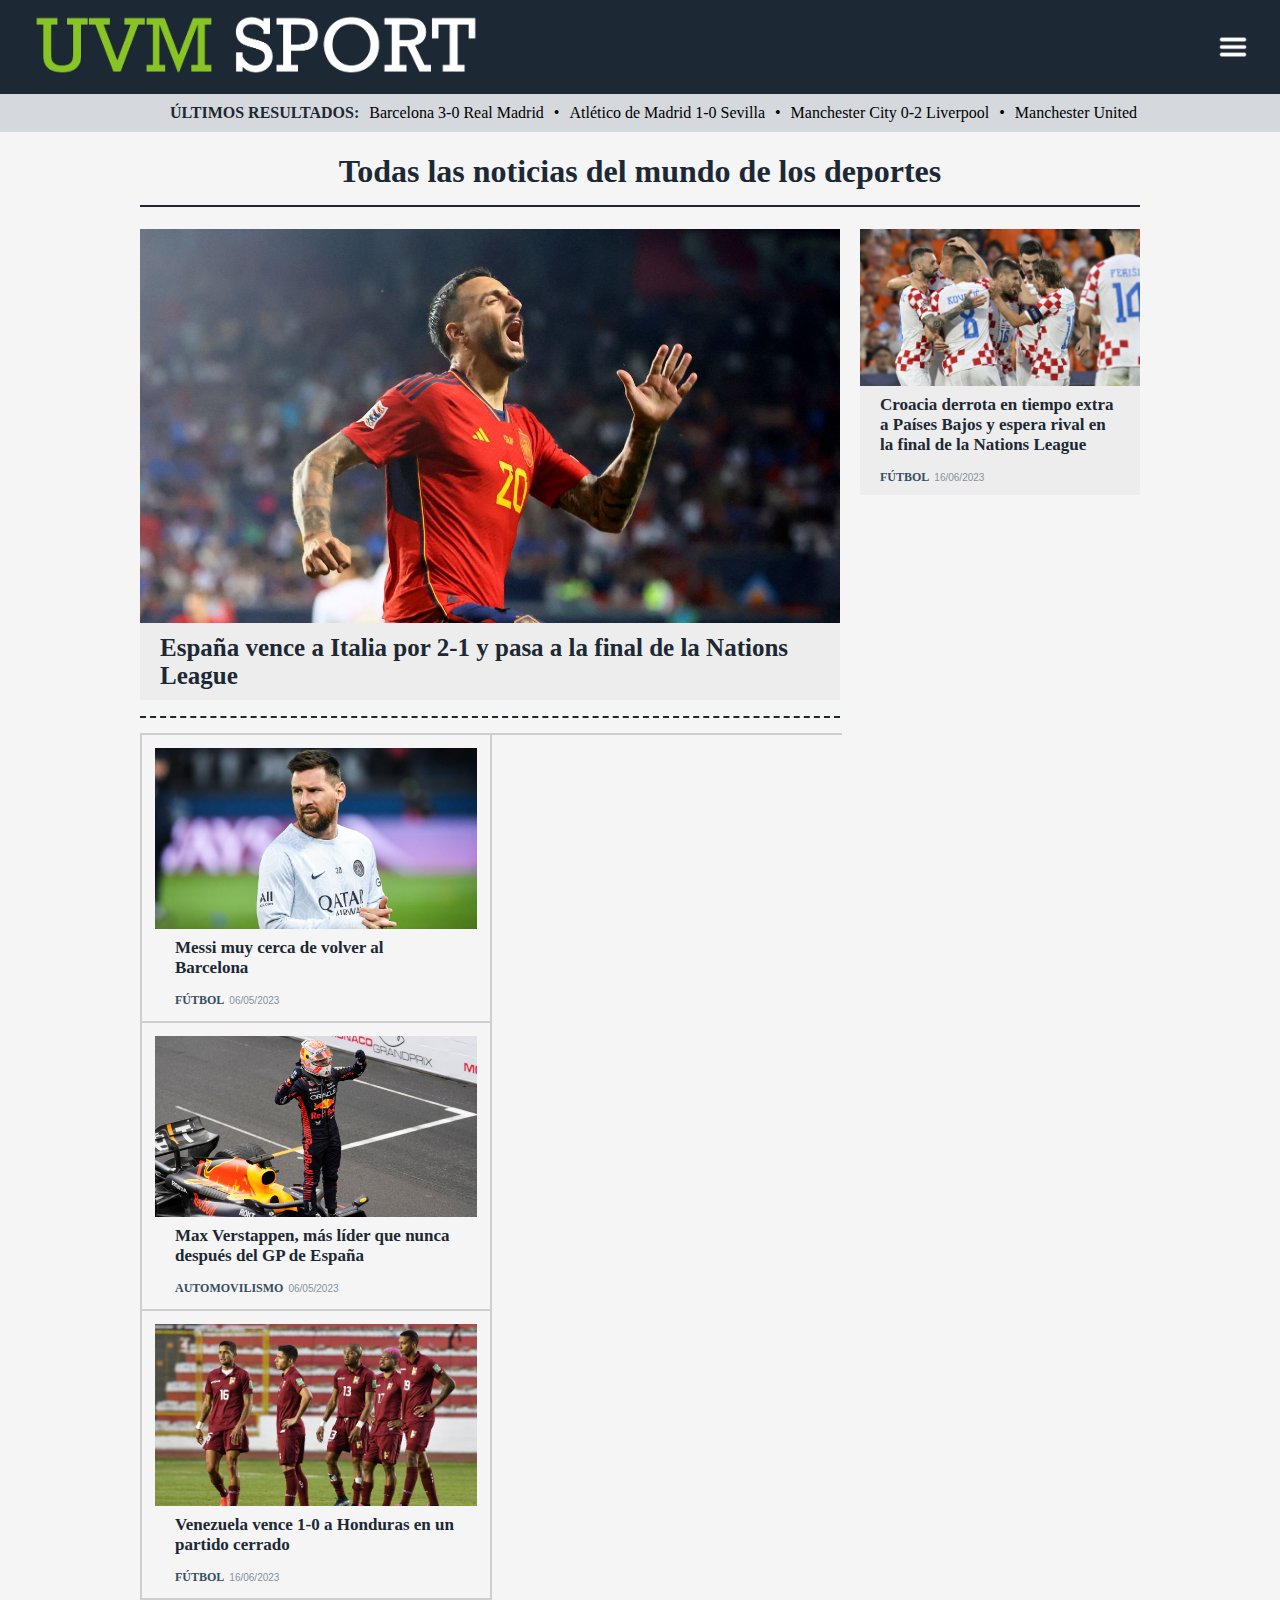
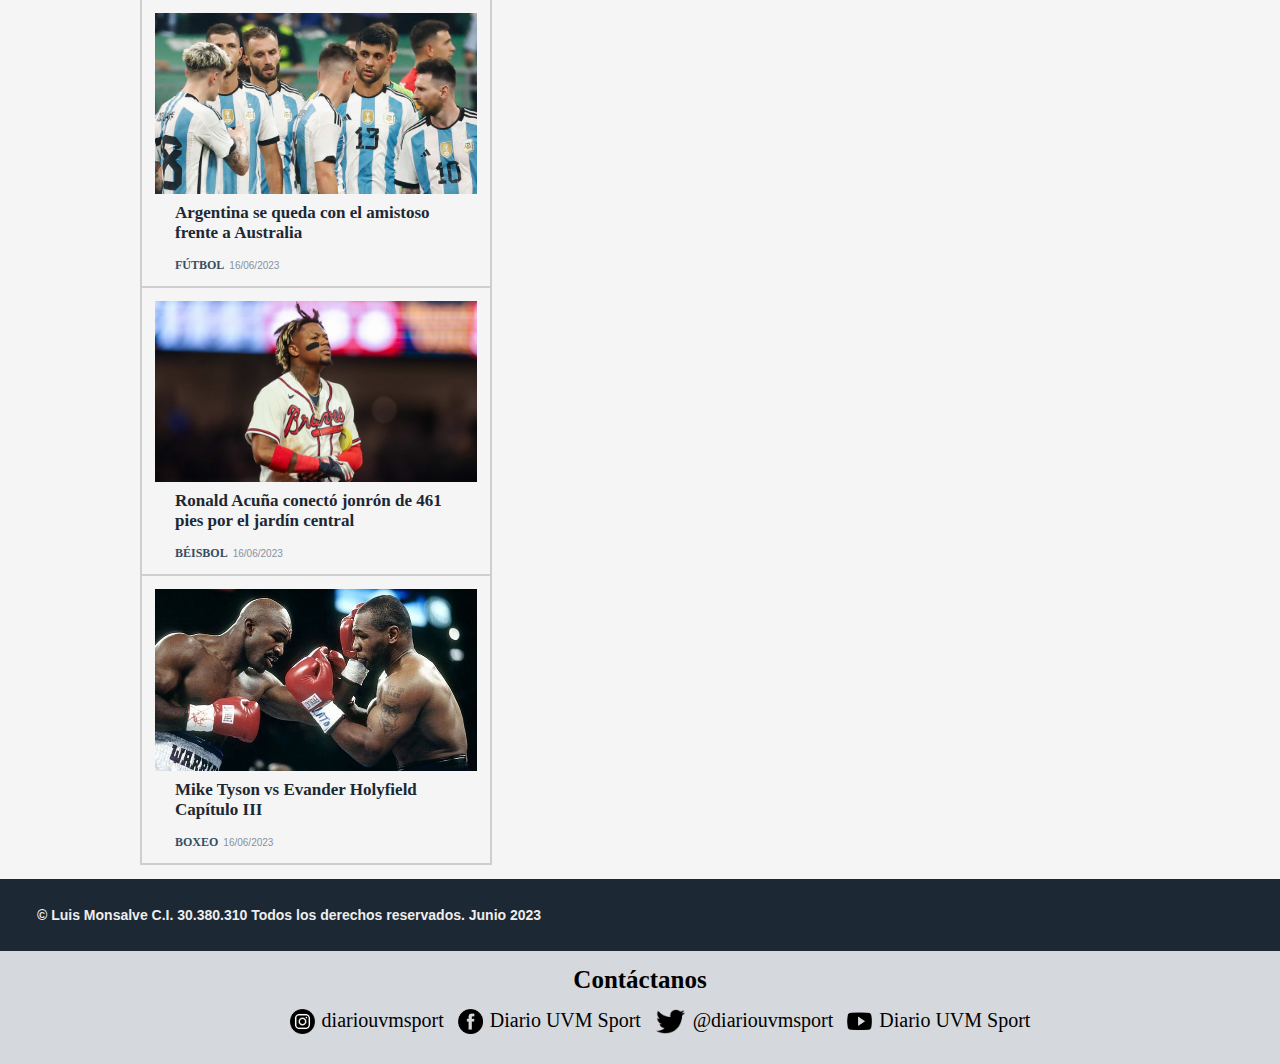
<file: index.html>
<!DOCTYPE html>
<html lang="es">
<head>
    <meta charset="UTF-8">
    <meta http-equiv="X-UA-Compatible" content="IE=edge">
    <meta name="viewport" content="width=device-width, initial-scale=1.0">
    <meta name="author" content="Luis Monsalve">
    <meta name="description" content="Pagina para la actividad 2.2 de Front End">
    <title>Diario UVM Sport</title>
    <link rel="shortcut icon" href="media/images/logoUVM.png">
    <script src="scripts.js"></script>
    <link rel="stylesheet" href="plantilla.css">
    <link rel="stylesheet" href="index.css">
</head>
<body>
    <header>
        <div class="cabecera">

                <a href="index.html"><img src="media/images/Logopagina.png" alt="Logo de la pagina" class="nombrePagina"></a>

                <a href="#menu" class="navMenu">
                    <img src="media/icons/menu.png" class="navIcon">
                </a>

                <a href="#" class="navMenu navMenu--second">
                    <img src="media/icons/logout.png" class="navIcon">
                </a>

                <ul class="desplegable" id="menu">
                    <li class="lista">
                        <a href="index.html" class="link">
                            <span class="span">Inicio</span>
                        </a>
                    </li>

                    <li class="lista">
                        <a href="#" class="link">
                            <span class="span">Categorías</span>
                            <img src="media/icons/arrow.png" class="arrow"> 

                            <input type="checkbox" class="check">
                        </a>

                        <div class="contenido">

                            <ul class="subMenu">
                                <li class="subLi">
                                    <a href="#" class="ancla">Fútbol</a>
                                </li>
                                <li class="subLi">
                                    <a href="#" class="ancla">Béisbol</a>
                                </li>
                                <li class="subLi">
                                    <a href="#" class="ancla">Básquetbol</a>
                                </li>
                                <li class="subLi">
                                    <a href="#" class="ancla">Automovilismo</a>
                                </li>
                                <li class="subLi">
                                    <a href="#" class="ancla">Boxeo</a>
                                </li>
                                <li class="subLi">
                                    <a href="#" class="ancla">Tenis</a>
                                </li>
                            </ul>
                        </div>
                    </li>

                    <li class="lista">
                        <a href="#" class="link">
                            <span class="span">Contacto</span>
                            <img src="media/icons/arrow.png" class="arrow"> 

                            <input type="checkbox" class="check">
                        </a>

                        <div class="contenido">

                            <ul class="subMenu">
                                <li class="subLi">
                                    <a href="https://www.instagram.com/"  class="ancla">Instagram: diariouvmsport</a>
                                </li>
                                <li class="subLi">
                                    <a href="https://www.facebook.com/" class="ancla">Facebook: Diario UVM Sport</a>
                                </li>
                                <li class="subLi">
                                    <a href="https://www.twitter.com/" class="ancla">Twitter: @diariouvmsport</a>
                                </li>
                                <li class="subLi">
                                    <a href="https://www.youtube.com/" class="ancla">YouTube: Diario UVM Sport</a>
                                </li>
                            </ul>
                        </div>
                    </li>

                    <li class="lista">
                        <a href="registro.html" class="link">
                            <span class="span">Registro</span>
                        </a>
                    </li>
                </ul>

        </div>
    </header>
        <nav>
            <ul class="categorias">
                <div class="animation">
                    <p>ÚLTIMOS RESULTADOS:</p>
                    <li>Barcelona 3-0 Real Madrid</li>
                    <li>Atlético de Madrid 1-0 Sevilla</li>
                    <li>Manchester City 0-2 Liverpool</li>
                    <li>Manchester United 2-2 Arsenal</li>
                    <li>Napoli 3-2 Juventus</li>
                    <li>Milán 1-1 Inter de Milán</li>
                    <li>Bayern de Munich 4-0 Borussia Dortmund</li>
                </div>
              </ul>
        </nav>
        <main>
            <h1>Todas las noticias del mundo de los deportes</h1>
            <!-- Slider para que las noticias se deslicen -->
            <section class="panel">
                <div class="slider">
                    <ul>
                        <li>
                            <article>
                                <a href="#"><img src="media/images/noticias/spain.jpg" alt="España" width="100%"></a>
                                <div class="sliderTexto">
                                    <a href="#">España vence a Italia por 2-1 y pasa a la final de la Nations League</a> 
                                </div>
                            </article>
                        </li>
                        <li>
                            <article>
                                <a href="#"><img src="media/images/noticias/denvernuggets.jpg" alt="Denver Nuggets" width="100%"></a>
                                <div class="sliderTexto">
                                    <a href="#">Los Denver Nuggets ganan su primer título de la NBA</a> 
                                </div>
                            </article>
                        </li>
                        <li>
                            <article>
                                <a href="#"><img src="media/images/noticias/bellingham.jpg" alt="Bellingham" width="100%"></a>
                                <div class="sliderTexto">
                                    <a href="#">Bellingham nuevo jugador del Real Madrid</a> 
                                </div>
                            </article>
                        </li>
                        <li>
                            <article>
                                <a href="#"><img src="media/images/noticias/djokovic.jpeg" alt="Djokovic" width="100%"></a>
                                <div class="sliderTexto">
                                    <a href="#">Novak Djokovic gana el tercer Roland Garros de su carrera</a> 
                                </div>
                            </article>
                        </li>
                    </ul>
                </div>
                <!-- Noticia al lado del slider -->
                <div class="lateral">
                    <article>
                        <a href="#"><img src="media/images/noticias/croacia.jpg" alt="Croacia" width="100%"></a>
                        <div class="textoLateral">
                            <a href="#">Croacia derrota en tiempo extra a Países Bajos y espera rival en la final de la Nations League</a>
                        </div>
                        <div class="pieArticulo">
                            <p class="categoriaArticulo">FÚTBOL</p>
                            <p class="fechaArticulo"><small><time datetime="2023-06-16" pubdate>16/06/2023</time></small></p>
                        </div>
                    </article>
                </div>
            </section>
            <!-- Articulos de noticias -->
            <section class="general">
                <ul>
                    <li>
                        <article>
                            <a href="messi.html"><img src="media/images/noticias/messi.jpeg" alt="Messi" width="100%"></a>
                            <div class="textoGeneral">
                                <a href="#">Messi muy cerca de volver al Barcelona</a> 
                            </div>
                            <div class="pieArticulo">
                                <p class="categoriaArticulo">FÚTBOL</p>
                                <p class="fechaArticulo"><small><time datetime="2023-05-06" pubdate>06/05/2023</time></small></p>
                            </div>
                        </article>
                    </li>
                    <li>
                        <article>
                            <a href="verstappen.html"><img src="media/images/noticias/verstappen.jpg" alt="Denver Nuggets" width="100%"></a>
                            <div class="textoGeneral">
                                <a href="#">Max Verstappen, más líder que nunca después del GP de España</a> 
                            </div>
                            <div class="pieArticulo">
                                <p class="categoriaArticulo">AUTOMOVILISMO</p>
                                <p class="fechaArticulo"><small><time datetime="2023-05-06" pubdate>06/05/2023</time></small></p>
                            </div>
                        </article>
                    </li>
                    <li>
                        <article>
                            <a href="#"><img src="media/images/noticias/venezuela.jpg" alt="Venezuela" width="100%"></a>
                            <div class="textoGeneral">
                                <a href="#">Venezuela vence 1-0 a Honduras en un partido cerrado</a> 
                            </div>
                            <div class="pieArticulo">
                                <p class="categoriaArticulo">FÚTBOL</p>
                                <p class="fechaArticulo"><small><time datetime="2023-06-16" pubdate>16/06/2023</time></small></p>
                            </div>
                        </article>
                    </li>
                    <li>
                        <article>
                            <a href="#"><img src="media/images/noticias/argentina.jpg" alt="Argentina" width="100%"></a>
                            <div class="textoGeneral">
                                <a href="#">Argentina se queda con el amistoso frente a Australia</a> 
                            </div>
                            <div class="pieArticulo">
                                <p class="categoriaArticulo">FÚTBOL</p>
                                <p class="fechaArticulo"><small><time datetime="2023-06-16" pubdate>16/06/2023</time></small></p>
                            </div>
                        </article>
                    </li>
                    <li>
                        <article>
                            <a href="#"><img src="media/images/noticias/acuna.jpg" alt="Acuña" width="100%"></a>
                            <div class="textoGeneral">
                                <a href="#">Ronald Acuña conectó jonrón de 461 pies por el jardín central</a> 
                            </div>
                            <div class="pieArticulo">
                                <p class="categoriaArticulo">BÉISBOL</p>
                                <p class="fechaArticulo"><small><time datetime="2023-06-16" pubdate>16/06/2023</time></small></p>
                            </div>
                        </article>
                    </li>
                    <li>
                        <article>
                            <a href="#"><img src="media/images/noticias/boxeo.jpg" alt="Tyson vs Holyfield" width="100%"></a>
                            <div class="textoGeneral">
                                <a href="#">Mike Tyson vs Evander Holyfield Capítulo III</a> 
                            </div>
                            <div class="pieArticulo">
                                <p class="categoriaArticulo">BOXEO</p>
                                <p class="fechaArticulo"><small><time datetime="2023-06-16" pubdate>16/06/2023</time></small></p>
                            </div>
                        </article>
                    </li>
                </ul>
            </section>
        </main>
    <footer>
        <p class="piePag">© Luis Monsalve C.I. 30.380.310 Todos los derechos reservados. Junio 2023</p>
            <adress>
                <div class="contacto">
                <p>Contáctanos</p>
                    <ul>
                        <li><a href="https://www.instagram.com/"><img src="media/images/instagram.png" alt="Instagram" width="100%">diariouvmsport</a></li>
                        <li><a href="https://www.facebook.com/"><img src="media/images/facebook.png" alt="Facebook" width="100%">Diario UVM Sport</a></li>
                        <li><a href="https://www.twitter.com/"><img src="media/images/twitter.png" alt="Twitter" width="100%">@diariouvmsport</a></li>
                        <li><a href="https://www.youtube.com/"><img src="media/images/youtube.png" alt="YouTube" width="100%" >Diario UVM Sport</a></li>
                    </ul>
                </div>
            </adress>
    </footer>
</body>
</html>
</file>
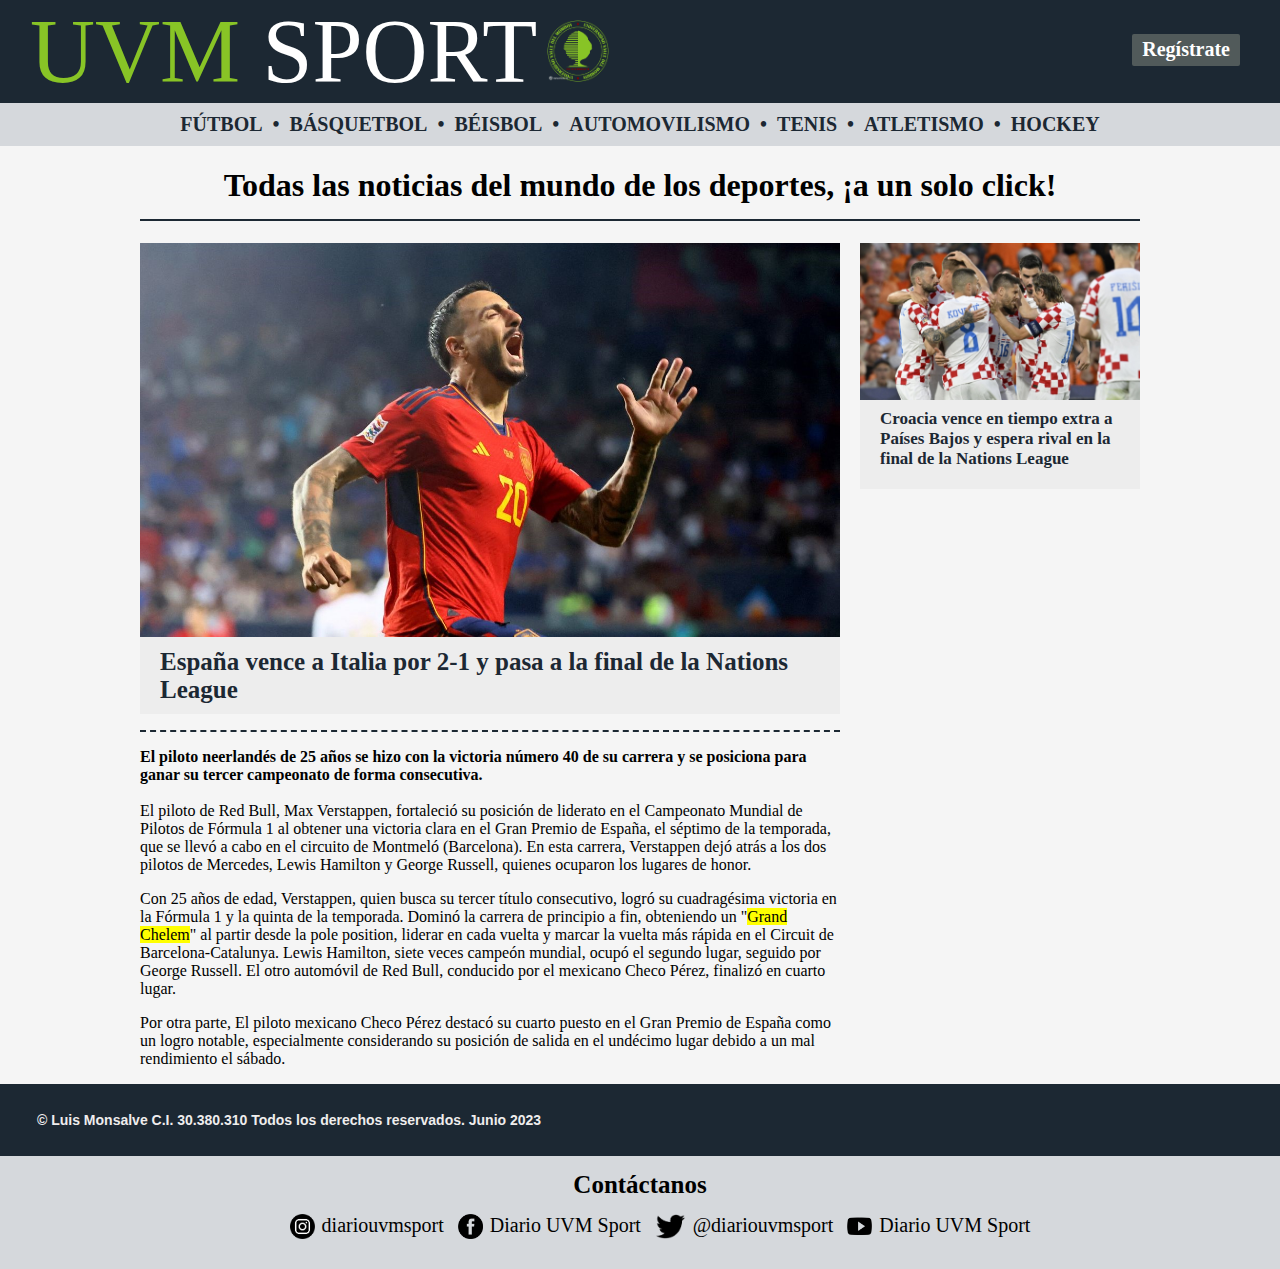
<file: landing.html>
<!DOCTYPE html>
<html lang="es">
<head>
    <meta charset="UTF-8">
    <meta http-equiv="X-UA-Compatible" content="IE=edge">
    <meta name="viewport" content="width=device-width, initial-scale=1.0">
    <meta name="author" content="Luis Monsalve">
    <meta name="description" content="Pagina para la actividad 2.2 de Front End">
    <title>Diario UVM Sport</title>
    <link rel="shortcut icon" href="resources/images/logoUVM.png">
    <script src="scripts.js"></script>
    <link rel="stylesheet" href="landing.css">
</head>
<body>
    <header>
        <div class="cabecera">
            <h2 class="nombrePagina">
                <a href="landing.html"><span class="uvm">UVM</span> <span class="sport">SPORT</span><img src="resources/images/logoUVM.png" alt="Logo de la pagina" width="62px"></a>
            </h2>
            <div class="links">
                <a href="registro.html">Regístrate</a>
            </div>
        </div>
        <nav>
            <ul class="categorias">
                <li><a href="#">FÚTBOL</a></li>
                <li><a href="#">BÁSQUETBOL</a></li>
                <li><a href="#">BÉISBOL</a></li>
                <li><a href="#">AUTOMOVILISMO</a></li>
                <li><a href="#">TENIS</a></li>
                <li><a href="#">ATLETISMO</a></li>
                <li><a href="#">HOCKEY</a></li>
              </ul>
        </nav>
    </header>
        <main>
            <h1>Todas las noticias del mundo de los deportes, ¡a un solo click!</h1>
            <section class="panel">
                <div class="slider">
                    <ul>
                        <li>
                            <a href="#"><img src="resources/images/noticias/spain.jpg" alt="España" width="100%"></a>
                            <div class="sliderTexto">
                                <a href="#">España vence a Italia por 2-1 y pasa a la final de la Nations League</a> 
                            </div>
                        </li>
                        <li>
                            <a href="#"><img src="resources/images/noticias/denvernuggets.jpg" alt="Denver Nuggets" width="100%"></a>
                            <div class="sliderTexto">
                                <a href="#">Los Denver Nuggets ganan su primer título de la NBA</a> 
                            </div>
                        </li>
                        <li>
                            <a href="#"><img src="resources/images/noticias/bellingham.jpg" alt="Bellingham" width="100%"></a>
                            <div class="sliderTexto">
                                <a href="#">Bellingham nuevo jugador del Real Madrid</a> 
                            </div>
                        </li>
                        <li>
                            <a href="#"><img src="resources/images/noticias/djokovic.jpeg" alt="Djokovic" width="100%"></a>
                            <div class="sliderTexto">
                                <a href="#">Novak Djokovic gana el tercer Roland Garros de su carrera</a> 
                            </div>
                        </li>
                    </ul>
                </div>
                <div class="lateral">
                    <a href="#"><img src="resources/images/noticias/croacia.jpg" alt="Croacia" width="100%"></a>
                    <div class="textoLateral">
                        <a href="index.html">Croacia vence en tiempo extra a Países Bajos y espera rival en la final de la Nations League</a>
                    </div>
                </div>
            </section>
            <section class="general">
                <p><strong>El piloto neerlandés de 25 años se hizo con la victoria número 40 de su carrera y se posiciona para ganar su tercer campeonato de forma consecutiva.</strong><br><br>
                    El piloto de Red Bull, Max Verstappen, fortaleció su posición de liderato en el Campeonato Mundial de Pilotos de Fórmula 1 al obtener una victoria clara en el Gran Premio de España, 
                    el séptimo de la temporada, que se llevó a cabo en el circuito de Montmeló (Barcelona). En esta carrera, Verstappen dejó atrás a los dos pilotos de Mercedes, Lewis Hamilton y George Russell, 
                    quienes ocuparon los lugares de honor.</p>
                <p>Con 25 años de edad, Verstappen, quien busca su tercer título consecutivo, logró su cuadragésima victoria en la Fórmula 1 y la quinta de la 
                    temporada. Dominó la carrera de principio a fin, obteniendo un "<mark>Grand Chelem</mark>" al partir desde la pole position, liderar en cada vuelta y 
                    marcar la vuelta más rápida en el Circuit de Barcelona-Catalunya. Lewis Hamilton, siete veces campeón mundial, ocupó el segundo lugar, 
                    seguido por George Russell. El otro automóvil de Red Bull, conducido por el mexicano Checo Pérez, finalizó en cuarto lugar.</p>
                    <p>Por otra parte, El piloto mexicano Checo Pérez destacó su cuarto puesto en el Gran Premio de España como un logro notable, especialmente considerando 
                        su posición de salida en el undécimo lugar debido a un mal rendimiento el sábado.</p>
            </section>
        </main>
    <footer>
        <p class="piePag">© Luis Monsalve C.I. 30.380.310 Todos los derechos reservados. Junio 2023</p>
            <adress>
                <div class="contacto">
                <p>Contáctanos</p>
                    <ul>
                        <li><a href="https://www.instagram.com/"><img src="resources/images/instagram.png" alt="Instagram" width="100%">diariouvmsport</a></li>
                        <li><a href="https://www.facebook.com/"><img src="resources/images/facebook.png" alt="Facebook" width="100%">Diario UVM Sport</a></li>
                        <li><a href="https://www.twitter.com/"><img src="resources/images/twitter.png" alt="Twitter" width="100%">@diariouvmsport</a></li>
                        <li><a href="https://www.youtube.com/"><img src="resources/images/youtube.png" alt="YouTube" width="100%" >Diario UVM Sport</a></li>
                    </ul>
                </div>
            </adress>
    </footer>
</body>
</html>
</file>
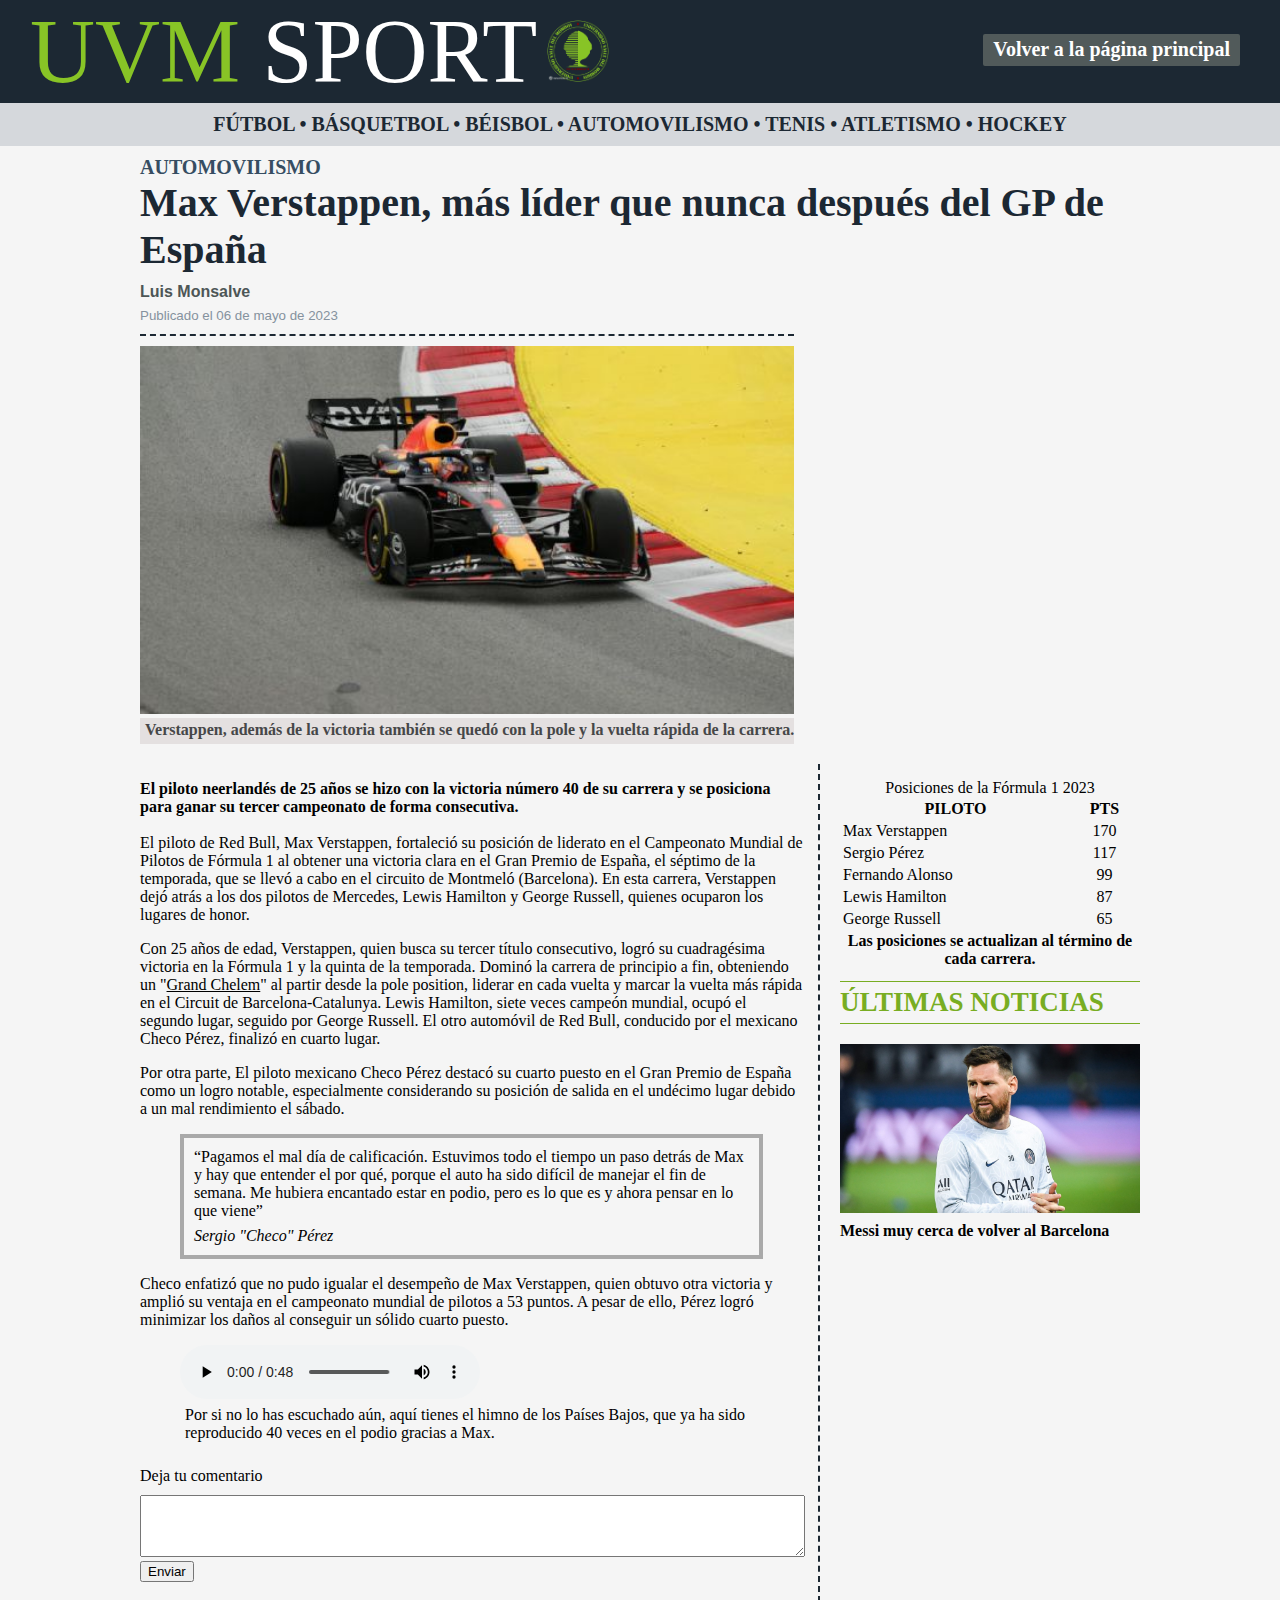
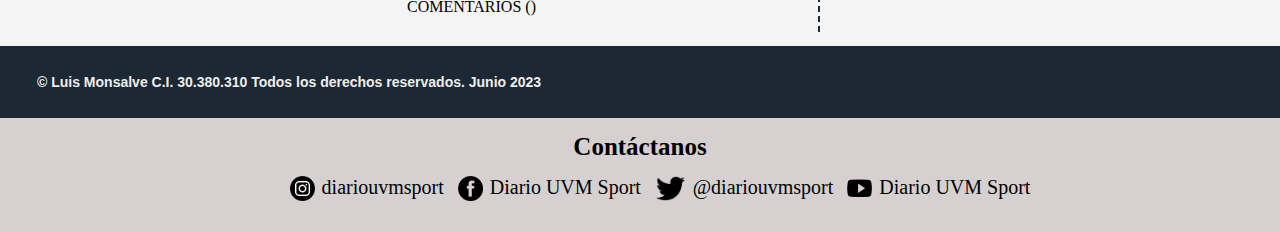
<file: otranoticia.html>
<!DOCTYPE html>
<html lang="es">
<head>
    <meta charset="UTF-8">
    <meta http-equiv="X-UA-Compatible" content="IE=edge">
    <meta name="viewport" content="width=device-width, initial-scale=1.0">
    <meta name="author" content="Luis Monsalve">
    <meta name="description" content="Pagina para iniciar sesión">
    <title>Diario UVM Sport</title>
    <link rel="shortcut icon" href="resources/images/logoUVM.png">
    <script src="scripts.js"></script>
    <link rel="stylesheet" href="otranoticia.css">
</head>
<body>
    <header>
        <h2 class="nombrePagina">
            <a href="index.html"><span class="uvm">UVM</span> <span class="sport">SPORT</span><img src="resources/images/logoUVM.png" alt="Logo de la pagina" width="62px"></a>
        </h2>
        <div class="links">
            <a href="index.html">Volver a la página principal</a>
        </div>
    </header>
    <nav>
        <p class="categorias">FÚTBOL • BÁSQUETBOL • BÉISBOL • AUTOMOVILISMO • TENIS • ATLETISMO • HOCKEY</p>
    </nav>
        <main>
                    <article>
                        <div class="tituloArticulo">
                            <p class="categoriaSelec">AUTOMOVILISMO</p>
                            <h1>Max Verstappen, más líder que nunca después del GP de España</h1>
                            <p class="autor">Luis Monsalve</p>
                            <p class="fecha"><small>Publicado el <time datetime="2023-05-06" pubdate>06 de mayo de 2023</time></small></p>
                        </div>
                        <figure class="imagen">
                            <img src="resources/images/verstappen.jpg" alt="Verstappen" width="100%">
                            <figcaption class="imagenCap">Verstappen, además de la victoria también se quedó con la pole y la vuelta rápida de la carrera.</figcaption>
                        </figure>
                        <section class="divisor">
                            <div class="noticia">
                                <p><strong>El piloto neerlandés de 25 años se hizo con la victoria número 40 de su carrera y se posiciona para ganar su tercer campeonato de forma consecutiva.</strong><br><br>
                                    El piloto de Red Bull, Max Verstappen, fortaleció su posición de liderato en el Campeonato Mundial de Pilotos de Fórmula 1 al obtener una victoria clara en el Gran Premio de España, 
                                    el séptimo de la temporada, que se llevó a cabo en el circuito de Montmeló (Barcelona). En esta carrera, Verstappen dejó atrás a los dos pilotos de Mercedes, Lewis Hamilton y George Russell, 
                                    quienes ocuparon los lugares de honor.</p>
                                <p>Con 25 años de edad, Verstappen, quien busca su tercer título consecutivo, logró su cuadragésima victoria en la Fórmula 1 y la quinta de la 
                                    temporada. Dominó la carrera de principio a fin, obteniendo un "<mark>Grand Chelem</mark>" al partir desde la pole position, liderar en cada vuelta y 
                                    marcar la vuelta más rápida en el Circuit de Barcelona-Catalunya. Lewis Hamilton, siete veces campeón mundial, ocupó el segundo lugar, 
                                    seguido por George Russell. El otro automóvil de Red Bull, conducido por el mexicano Checo Pérez, finalizó en cuarto lugar.</p>
                                    <p>Por otra parte, El piloto mexicano Checo Pérez destacó su cuarto puesto en el Gran Premio de España como un logro notable, especialmente considerando 
                                        su posición de salida en el undécimo lugar debido a un mal rendimiento el sábado.</p>
                                    <blockquote>
                                        <div class="cita">
                                        <p>“Pagamos el mal día de calificación. Estuvimos todo el tiempo un paso detrás de Max y hay que entender el por qué, porque el auto ha sido difícil de manejar el fin de semana. 
                                            Me hubiera encantado estar en podio, pero es lo que es y ahora pensar en lo que viene”</p>
                                        <cite>Sergio "Checo" Pérez</cite>
                                        </div>
                                    </blockquote>
                                    <p>Checo enfatizó que no pudo igualar el desempeño de Max Verstappen, quien obtuvo otra victoria y amplió su ventaja en el campeonato mundial de pilotos a 53 puntos. A pesar de ello, 
                                        Pérez logró minimizar los daños al conseguir un sólido cuarto puesto.</p>

                                <figure class="audio">
                                    <audio src="resources/audio/himnopaisesbajos.mp3" controls></audio>
                                    <figcaption>Por si no lo has escuchado aún, aquí tienes el himno de los Países Bajos, que ya ha sido reproducido 40 veces en el podio gracias a Max.</figcaption>
                                  </figure>
                                <div class="comentarios">
                                    <form class="cajaComentarios">
                                        <label for="mensaje">Deja tu comentario</label><br>
                                        <textarea id="mensaje" name="mensaje" rows="4" required></textarea><br>
                                        <button type="submit">Enviar</button>
                                    </form>
                                    <p class="comentariosPersonas">COMENTARIOS ()</p>
                                </div>
                            </div>
                            <aside>
                                <div class="tabla">
                                    <table>
                                        <caption>Posiciones de la Fórmula 1 2023</caption>
                                        <thead>
                                          <tr>
                                            <th>PILOTO</th>
                                            <th>PTS</th>
                                          </tr>
                                        </thead>
                                        <tbody>
                                          <tr>
                                            <td>Max Verstappen</td>
                                            <td>170</td>
                                          </tr>
                                          <tr>
                                            <td>Sergio Pérez</td>
                                            <td>117</td>
                                          </tr>
                                          <tr>
                                            <td>Fernando Alonso</td>
                                            <td>99</td>
                                          </tr>
                                          <tr>
                                            <td>Lewis Hamilton</td>
                                            <td>87</td>
                                          </tr>
                                          <tr>
                                            <td>George Russell</td>
                                            <td>65</td>
                                          </tr>
                                        </tbody>
                                        <tfoot>
                                          <tr>
                                            <th colspan="2">Las posiciones se actualizan al término de cada carrera.</th>
                                          </tr>
                                        </tfoot>
                                      </table>
                                </div>
                    <div class="ultimasNoticias">
                        <h3>ÚLTIMAS NOTICIAS</h3>
                        <a href="index.html"><img src="resources/images/messi.jpeg" alt="Verstappen" width="100%">Messi muy cerca de volver al Barcelona</a>
                    </div>
                            </aside>
                        </section>
                        
                    </article>
        </main>
    <footer>
        <p class="piePag">© Luis Monsalve C.I. 30.380.310 Todos los derechos reservados. Junio 2023</p>
            <adress>
                <div class="contacto">
                <p>Contáctanos</p>
                    <ul>
                        <li><a href="https://www.instagram.com/"><img src="resources/images/instagram.png" alt="Instagram" width="100%">diariouvmsport</a></li>
                        <li><a href="https://www.facebook.com/"><img src="resources/images/facebook.png" alt="Facebook" width="100%">Diario UVM Sport</a></li>
                        <li><a href="https://www.twitter.com/"><img src="resources/images/twitter.png" alt="Twitter" width="100%">@diariouvmsport</a></li>
                        <li><a href="https://www.youtube.com/"><img src="resources/images/youtube.png" alt="YouTube" width="100%" >Diario UVM Sport</a></li>
                    </ul>
                </div>
            </adress>
    </footer>
</body>
</html>
</file>
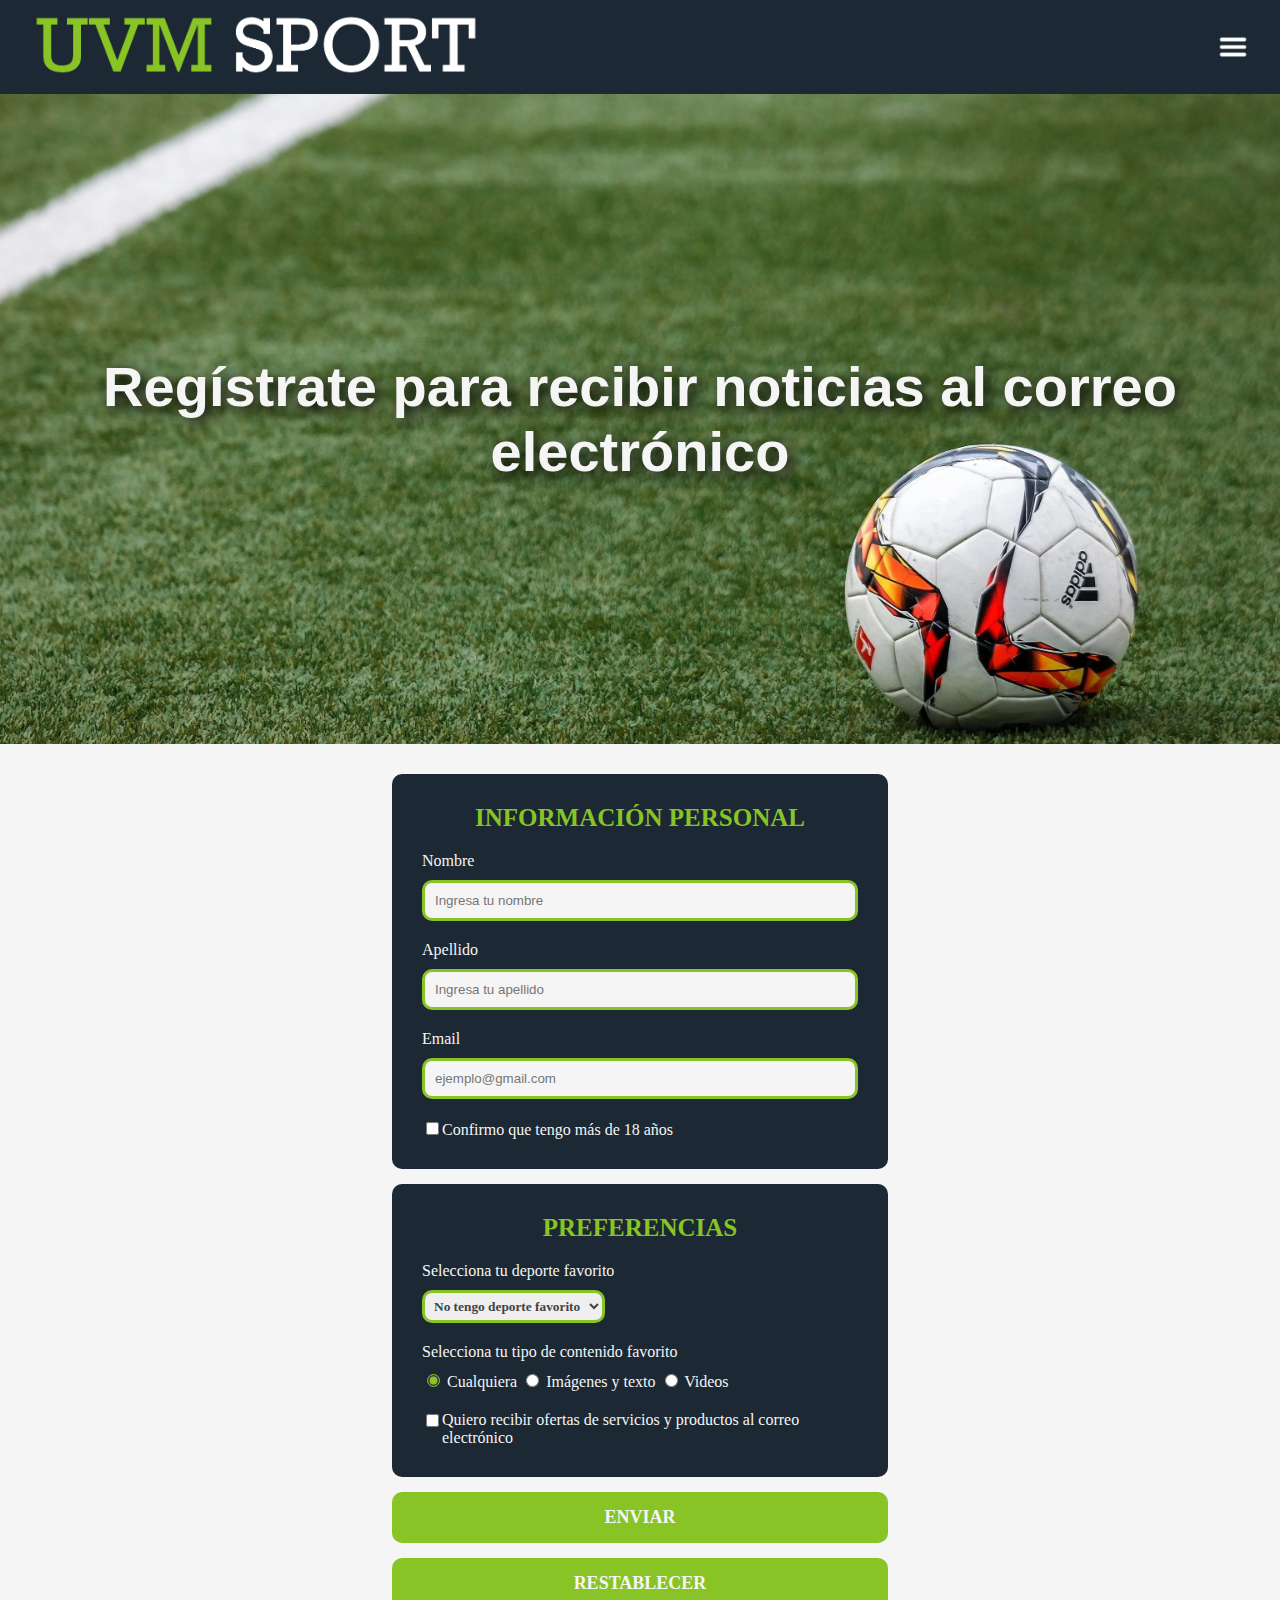
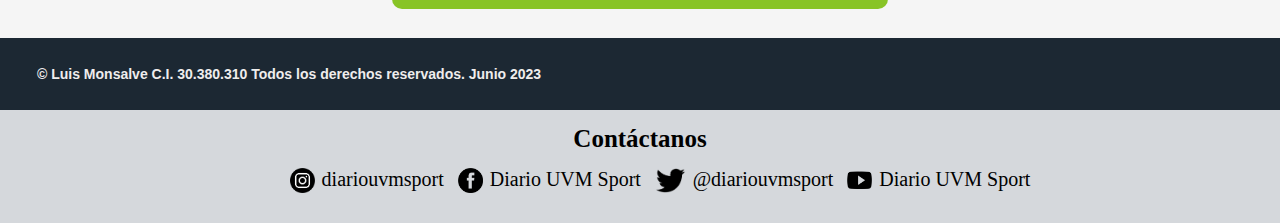
<file: registro.html>
<!DOCTYPE html>
<html lang="es">
<head>
    <meta charset="UTF-8">
    <meta http-equiv="X-UA-Compatible" content="IE=edge">
    <meta name="viewport" content="width=device-width, initial-scale=1.0">
    <meta name="author" content="Luis Monsalve">
    <meta name="description" content="Pagina para el registro de usuario">
    <title>Diario UVM Sport</title>
    <link rel="shortcut icon" href="media/images/logoUVM.png">
    <script src="scripts.js"></script>
    <link rel="stylesheet" href="plantilla.css">
    <link rel="stylesheet" href="registro.css">
</head>
<body>
    <header>
        <div class="cabecera">

            <a href="index.html"><img src="media/images/Logopagina.png" alt="Logo de la pagina" class="nombrePagina"></a>

            <a href="#menu" class="navMenu">
                <img src="media/icons/menu.png" class="navIcon">
            </a>

            <a href="#" class="navMenu navMenu--second">
                <img src="media/icons/logout.png" class="navIcon">
            </a>

            <ul class="desplegable" id="menu">
                <li class="lista">
                    <a href="index.html" class="link">
                        <span class="span">Inicio</span>
                    </a>
                </li>

                <li class="lista">
                    <a href="#" class="link">
                        <span class="span">Categorías</span>
                        <img src="media/icons/arrow.png" class="arrow"> 

                        <input type="checkbox" class="check">
                    </a>

                    <div class="contenido">

                        <ul class="subMenu">
                            <li class="subLi">
                                <a href="#" class="ancla">Fútbol</a>
                            </li>
                            <li class="subLi">
                                <a href="#" class="ancla">Béisbol</a>
                            </li>
                            <li class="subLi">
                                <a href="#" class="ancla">Básquetbol</a>
                            </li>
                            <li class="subLi">
                                <a href="#" class="ancla">Automovilismo</a>
                            </li>
                            <li class="subLi">
                                <a href="#" class="ancla">Boxeo</a>
                            </li>
                            <li class="subLi">
                                <a href="#" class="ancla">Tenis</a>
                            </li>
                        </ul>
                    </div>
                </li>

                <li class="lista">
                    <a href="#" class="link">
                        <span class="span">Contacto</span>
                        <img src="media/icons/arrow.png" class="arrow"> 

                        <input type="checkbox" class="check">
                    </a>

                    <div class="contenido">

                        <ul class="subMenu">
                            <li class="subLi">
                                <a href="https://www.instagram.com/"  class="ancla">Instagram: diariouvmsport</a>
                            </li>
                            <li class="subLi">
                                <a href="https://www.facebook.com/" class="ancla">Facebook: Diario UVM Sport</a>
                            </li>
                            <li class="subLi">
                                <a href="https://www.twitter.com/" class="ancla">Twitter: @diariouvmsport</a>
                            </li>
                            <li class="subLi">
                                <a href="https://www.youtube.com/" class="ancla">YouTube: Diario UVM Sport</a>
                            </li>
                        </ul>
                    </div>
                </li>
            </ul>

    </div>
    </header>
        <nav>
            <ul class="categorias">
                <div class="animation">
                    <p>ÚLTIMOS RESULTADOS:</p>
                    <li>Barcelona 3-0 Real Madrid</li>
                    <li>Atlético de Madrid 1-0 Sevilla</li>
                    <li>Manchester City 0-2 Liverpool</li>
                    <li>Manchester United 2-2 Arsenal</li>
                    <li>Napoli 3-2 Juventus</li>
                    <li>Milán 1-1 Inter de Milán</li>
                    <li>Bayern de Munich 4-0 Borussia Dortmund</li>
                </div>
              </ul>
        </nav>
    <main>
        <section class="parallax"> 
            <h1>Regístrate para recibir noticias al correo electrónico</h1>
        </section>
        <section class="formSection">
                        <!-- Formulario para registrarse -->
            <form class="formulario" id="formulario">
                <fieldset>
                    <h2 class="titulo"><strong>INFORMACIÓN PERSONAL</strong></h2>

                    <p><label for="nombre">Nombre</label></p>
                    <input class="entrada" type="text" placeholder="Ingresa tu nombre" id="nombre" name="nombre" required>

                    <p><label for="apellido">Apellido</label></p>
                    <input class="entrada" type="text" placeholder="Ingresa tu apellido" id="apellido" name="apellido" required>

                    <p><label for="email">Email</label></p>
                    <input class="entrada" type="email" placeholder="ejemplo@gmail.com" id="email" name="email" required>

                    <input type="checkbox" name="mayorEdad" value="1" required>Confirmo que tengo más de 18 años
                </fieldset>
                <fieldset>
                <h2 class="titulo"><strong>PREFERENCIAS</strong></h2>
                    <p>Selecciona tu deporte favorito</p>
                        <select id="deporteFav" name="deporteFav">
                            <option value="sinDeporte">No tengo deporte favorito</option>
                            <option value="Fútbol">Fútbol</option>
                            <option value="Básquetbol">Básquetbol</option>
                            <option value="Béisbol">Béisbol</option>
                            <option value="Automovilismo">Automovilismo</option>
                            <option value="Tenis">Tenis</option>
                            <option value="Atletismo">Atletismo</option>
                            <option value="Boxeo">Boxeo</option>
                            <option value="Otro">Otro</option>
                        </select>

                        <p>Selecciona tu tipo de contenido favorito</p>
                        <div class="opciones">
                            <input type="radio" name="opcion" value="contenidoCualquiera" checked> Cualquiera
                            <input type="radio" name="opcion" value="contenidoImagenes"> Imágenes y texto
                            <input type="radio" name="opcion" value="contenidoVideos"> Videos
                        </div>
                        <!-- Contenedor para organizar mejor visualmente el texto con el checkbox -->
                        <div class="checkCorreo">
                            <input type="checkbox" name="noticiasCorreo" value="1"><div>Quiero recibir ofertas de servicios y productos al correo electrónico</div>
                        </div>
                </fieldset>
                <div class="botones">
                    <button type="submit" onclick="redireccionar()">ENVIAR</button>
                    <button type="reset">RESTABLECER</button>
                </div>
            </form>
        </section>
    </main>
    <footer>
        <p class="piePag"><b>© Luis Monsalve C.I. 30.380.310 Todos los derechos reservados. Junio 2023</b></p>
            <adress>
                <div class="contacto">
                    <p>Contáctanos</p>
                        <ul>
                            <li><a href="https://www.instagram.com/"><img src="media/images/instagram.png" alt="Instagram" width="100%">diariouvmsport</a></li>
                            <li><a href="https://www.facebook.com/"><img src="media/images/facebook.png" alt="Facebook" width="100%">Diario UVM Sport</a></li>
                            <li><a href="https://www.twitter.com/"><img src="media/images/twitter.png" alt="Twitter" width="100%">@diariouvmsport</a></li>
                            <li><a href="https://www.youtube.com/"><img src="media/images/youtube.png" alt="YouTube" width="100%" >Diario UVM Sport</a></li>
                        </ul>
                    </div>
            </adress>
    </footer>
</body>
</html>
</file>
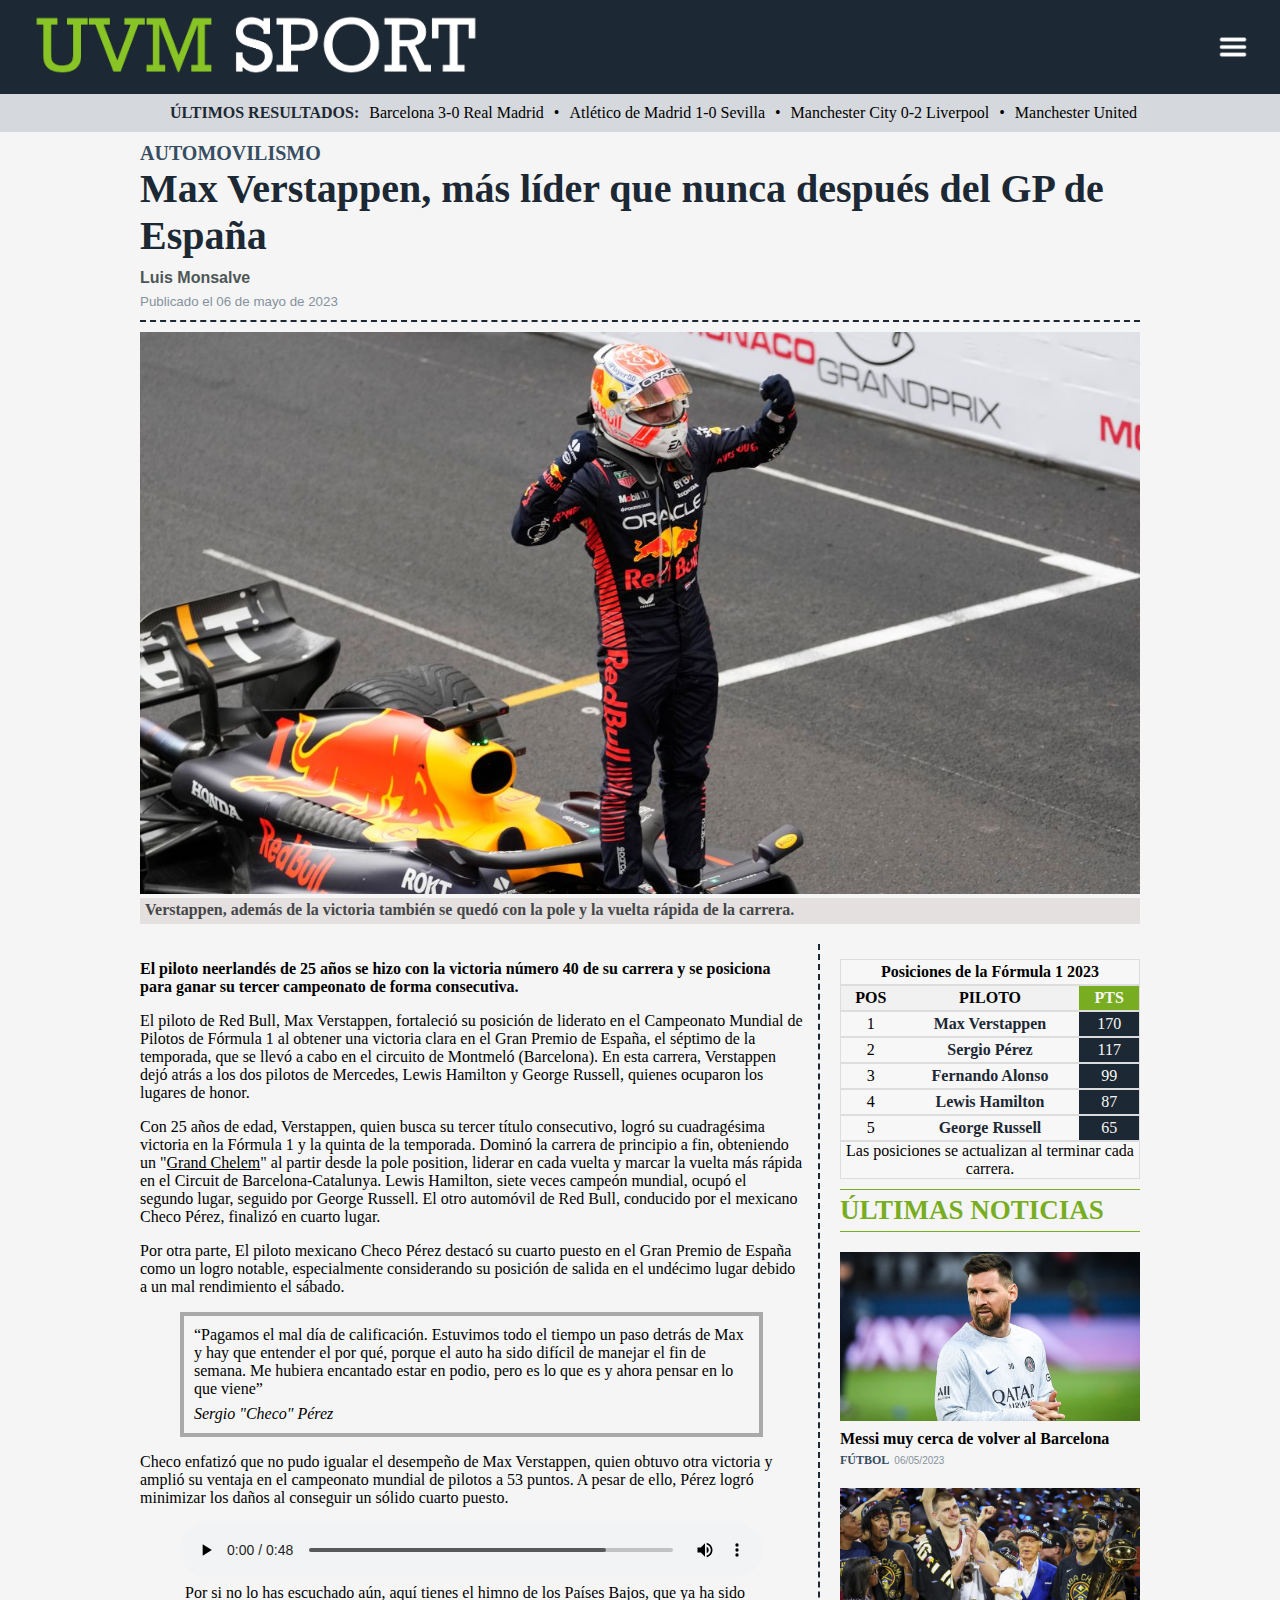
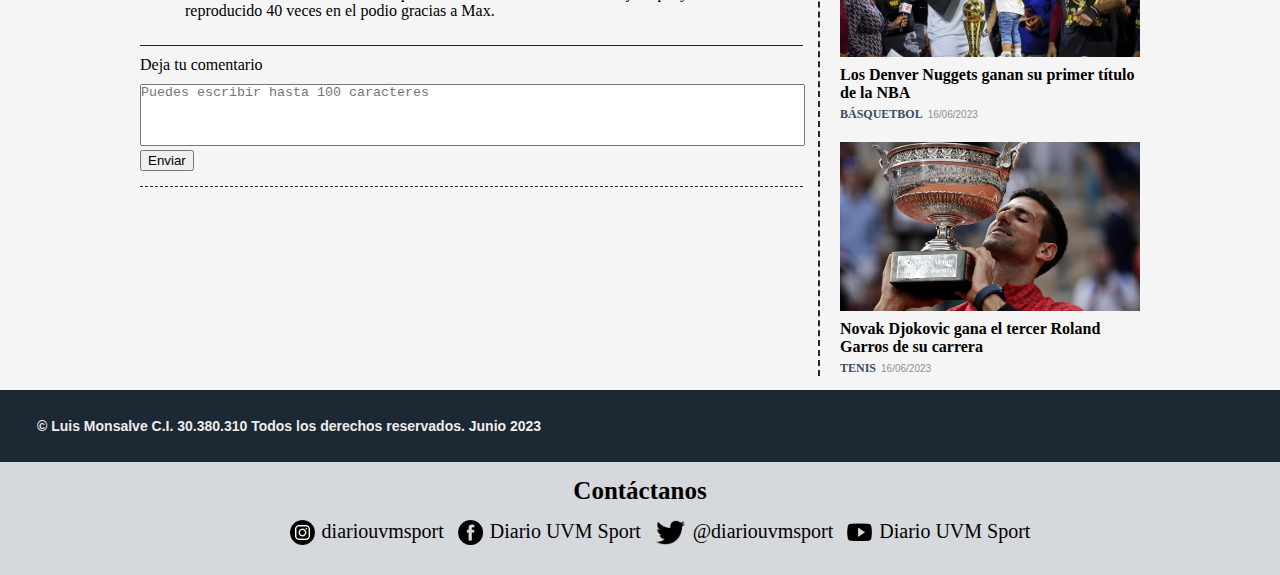
<file: verstappen.html>
<!DOCTYPE html>
<html lang="es">
<head>
    <meta charset="UTF-8">
    <meta http-equiv="X-UA-Compatible" content="IE=edge">
    <meta name="viewport" content="width=device-width, initial-scale=1.0">
    <meta name="author" content="Luis Monsalve">
    <meta name="description" content="Pagina para iniciar sesión">
    <title>Diario UVM Sport</title>
    <link rel="shortcut icon" href="media/images/logoUVM.png">
    <script src="scripts.js"></script>
    <link rel="stylesheet" href="plantilla.css">
    <link rel="stylesheet" href="verstappen.css">
</head>
<body>
    <header>
        <div class="cabecera">

            <a href="index.html"><img src="media/images/Logopagina.png" alt="Logo de la pagina" class="nombrePagina"></a>

            <a href="#menu" class="navMenu">
                <img src="media/icons/menu.png" class="navIcon">
            </a>

            <a href="#" class="navMenu navMenu--second">
                <img src="media/icons/logout.png" class="navIcon">
            </a>

            <ul class="desplegable" id="menu">
                <li class="lista">
                    <a href="index.html" class="link">
                        <span class="span">Inicio</span>
                    </a>
                </li>

                <li class="lista">
                    <a href="#" class="link">
                        <span class="span">Categorías</span>
                        <img src="media/icons/arrow.png" class="arrow"> 

                        <input type="checkbox" class="check">
                    </a>

                    <div class="contenido">

                        <ul class="subMenu">
                            <li class="subLi">
                                <a href="#" class="ancla">Fútbol</a>
                            </li>
                            <li class="subLi">
                                <a href="#" class="ancla">Béisbol</a>
                            </li>
                            <li class="subLi">
                                <a href="#" class="ancla">Básquetbol</a>
                            </li>
                            <li class="subLi">
                                <a href="#" class="ancla">Automovilismo</a>
                            </li>
                            <li class="subLi">
                                <a href="#" class="ancla">Boxeo</a>
                            </li>
                            <li class="subLi">
                                <a href="#" class="ancla">Tenis</a>
                            </li>
                        </ul>
                    </div>
                </li>

                <li class="lista">
                    <a href="#" class="link">
                        <span class="span">Contacto</span>
                        <img src="media/icons/arrow.png" class="arrow"> 

                        <input type="checkbox" class="check">
                    </a>

                    <div class="contenido">

                        <ul class="subMenu">
                            <li class="subLi">
                                <a href="https://www.instagram.com/"  class="ancla">Instagram: diariouvmsport</a>
                            </li>
                            <li class="subLi">
                                <a href="https://www.facebook.com/" class="ancla">Facebook: Diario UVM Sport</a>
                            </li>
                            <li class="subLi">
                                <a href="https://www.twitter.com/" class="ancla">Twitter: @diariouvmsport</a>
                            </li>
                            <li class="subLi">
                                <a href="https://www.youtube.com/" class="ancla">YouTube: Diario UVM Sport</a>
                            </li>
                        </ul>
                    </div>
                </li>

                <li class="lista">
                    <a href="registro.html" class="link">
                        <span class="span">Registro</span>
                    </a>
                </li>
            </ul>

    </div>
    </header>
        <nav>
            <ul class="categorias">
                <div class="animation">
                    <p>ÚLTIMOS RESULTADOS:</p>
                    <li>Barcelona 3-0 Real Madrid</li>
                    <li>Atlético de Madrid 1-0 Sevilla</li>
                    <li>Manchester City 0-2 Liverpool</li>
                    <li>Manchester United 2-2 Arsenal</li>
                    <li>Napoli 3-2 Juventus</li>
                    <li>Milán 1-1 Inter de Milán</li>
                    <li>Bayern de Munich 4-0 Borussia Dortmund</li>
                </div>
              </ul>
        </nav>
        <main>
                    <article>
                        <div class="tituloArticulo">
                            <p class="categoriaSelec">AUTOMOVILISMO</p>
                            <h1>Max Verstappen, más líder que nunca después del GP de España</h1>
                            <!-- Nombre del autor y fecha de la publicación -->
                            <p class="autor">Luis Monsalve</p>
                            <p class="fecha"><small>Publicado el <time datetime="2023-05-06" pubdate>06 de mayo de 2023</time></small></p>
                        </div>
                        <figure class="imagen">
                            <img src="media/images/noticias/verstappen.jpg" alt="Verstappen" width="100%">
                            <figcaption class="imagenCap">Verstappen, además de la victoria también se quedó con la pole y la vuelta rápida de la carrera.</figcaption>
                        </figure>
                    </article>
                        <section class="divisor">
                            <div class="noticia">
                                <p><strong>El piloto neerlandés de 25 años se hizo con la victoria número 40 de su carrera y se posiciona para ganar su tercer campeonato de forma consecutiva.</strong></p>
                                <p>El piloto de Red Bull, Max Verstappen, fortaleció su posición de liderato en el Campeonato Mundial de Pilotos de Fórmula 1 al obtener una victoria clara en el Gran Premio de España, 
                                    el séptimo de la temporada, que se llevó a cabo en el circuito de Montmeló (Barcelona). En esta carrera, Verstappen dejó atrás a los dos pilotos de Mercedes, Lewis Hamilton y George Russell, 
                                    quienes ocuparon los lugares de honor.</p>
                                <p>Con 25 años de edad, Verstappen, quien busca su tercer título consecutivo, logró su cuadragésima victoria en la Fórmula 1 y la quinta de la 
                                    temporada. Dominó la carrera de principio a fin, obteniendo un "<mark>Grand Chelem</mark>" al partir desde la pole position, liderar en cada vuelta y 
                                    marcar la vuelta más rápida en el Circuit de Barcelona-Catalunya. Lewis Hamilton, siete veces campeón mundial, ocupó el segundo lugar, 
                                    seguido por George Russell. El otro automóvil de Red Bull, conducido por el mexicano Checo Pérez, finalizó en cuarto lugar.</p>
                                <p>Por otra parte, El piloto mexicano Checo Pérez destacó su cuarto puesto en el Gran Premio de España como un logro notable, especialmente considerando 
                                    su posición de salida en el undécimo lugar debido a un mal rendimiento el sábado.</p>
                                    <blockquote>
                                        <div class="cita">
                                        <p>“Pagamos el mal día de calificación. Estuvimos todo el tiempo un paso detrás de Max y hay que entender el por qué, porque el auto ha sido difícil de manejar el fin de semana. 
                                            Me hubiera encantado estar en podio, pero es lo que es y ahora pensar en lo que viene”</p>
                                        <cite>Sergio "Checo" Pérez</cite>
                                        </div>
                                    </blockquote>
                                    <p>Checo enfatizó que no pudo igualar el desempeño de Max Verstappen, quien obtuvo otra victoria y amplió su ventaja en el campeonato mundial de pilotos a 53 puntos. A pesar de ello, 
                                        Pérez logró minimizar los daños al conseguir un sólido cuarto puesto.</p>

                                <figure class="audio">
                                    <audio src="media/audio/himnopaisesbajos.mp3" controls></audio>
                                    <figcaption>Por si no lo has escuchado aún, aquí tienes el himno de los Países Bajos, que ya ha sido reproducido 40 veces en el podio gracias a Max.</figcaption>
                                </figure>
                                <!-- Comentarios de la noticia -->
                                <div class="comentarios">
                                    <form class="cajaComentarios">
                                        <label for="mensaje">Deja tu comentario</label>
                                        <textarea id="mensaje" name="mensaje" rows="4" maxlength="100" placeholder="Puedes escribir hasta 100 caracteres" required></textarea>
                                        <button type="submit">Enviar</button>
                                    </form>
                                </div>
                            </div>
                            <!-- Contenido lateral de la página -->
                            <aside>
                                <div class="tabla">
                                    <table>
                                        <caption>Posiciones de la Fórmula 1 2023</caption>
                                        <thead>
                                          <tr>
                                            <th>POS</th>
                                            <th>PILOTO</th>
                                            <th class="destacadoTabla">PTS</th>
                                          </tr>
                                        </thead>
                                        <tbody>
                                          <tr>
                                            <td>1</td>
                                            <td class="nombres"><a href="#">Max Verstappen</a></td>
                                            <td class="puntos">170</td>
                                          </tr>
                                          <tr>
                                            <td>2</td>
                                            <td class="nombres"><a href="#">Sergio Pérez</a></td>
                                            <td class="puntos">117</td>
                                          </tr>
                                          <tr>
                                            <td>3</td>
                                            <td class="nombres"><a href="#">Fernando Alonso</a></td>
                                            <td class="puntos">99</td>
                                          </tr>
                                          <tr>
                                            <td>4</td>
                                            <td class="nombres"><a href="#">Lewis Hamilton</a></td>
                                            <td class="puntos">87</td>
                                          </tr>
                                          <tr>
                                            <td>5</td>
                                            <td class="nombres"><a href="#">George Russell</a></td>
                                            <td class="puntos">65</td>
                                          </tr>
                                        </tbody>
                                        <tfoot>
                                          <tr>
                                                <td colspan="3" class="pieTabla">Las posiciones se actualizan al terminar cada carrera.</td>
                                          </tr>
                                        </tfoot>
                                      </table>
                                </div>
                                <div class="ultimasNoticias">
                                    <h3>ÚLTIMAS NOTICIAS</h3>
                                    <ul>
                                        <li>
                                            <article>
                                                <a href="messi.html"><img src="media/images/noticias/messi.jpeg" alt="Messi" width="100%">Messi muy cerca de volver al Barcelona</a>
                                            </article>
                                            <div class="pieArticulo">
                                                <p class="categoriaArticulo">FÚTBOL</p>
                                                <p class="fechaArticulo"><small><time datetime="2023-05-06" pubdate>06/05/2023</time></small></p>
                                            </div>
                                        </li>
                                        <li>
                                            <article>
                                                <a href="#"><img src="media/images/noticias/denvernuggets.jpg" alt="Denver Nuggets" width="100%">Los Denver Nuggets ganan su primer título de la NBA</a>
                                            </article>
                                            <div class="pieArticulo">
                                                <p class="categoriaArticulo">BÁSQUETBOL</p>
                                                <p class="fechaArticulo"><small><time datetime="2023-06-16" pubdate>16/06/2023</time></small></p>
                                            </div>
                                        </li>
                                        <li>
                                            <article>
                                                <a href="#"><img src="media/images/noticias/djokovic.jpeg" alt="Djokovic" width="100%">Novak Djokovic gana el tercer Roland Garros de su carrera</a>
                                            </article>
                                            <div class="pieArticulo">
                                                <p class="categoriaArticulo">TENIS</p>
                                                <p class="fechaArticulo"><small><time datetime="2023-06-16" pubdate>16/06/2023</time></small></p>
                                            </div>
                                        </li>
                                    </ul>
                                </div>
                            </aside>
                        </section>
        </main>
    <footer>
        <p class="piePag">© Luis Monsalve C.I. 30.380.310 Todos los derechos reservados. Junio 2023</p>
            <adress>
                <div class="contacto">
                <p>Contáctanos</p>
                    <ul>
                        <li><a href="https://www.instagram.com/"><img src="media/images/instagram.png" alt="Instagram" width="100%">diariouvmsport</a></li>
                        <li><a href="https://www.facebook.com/"><img src="media/images/facebook.png" alt="Facebook" width="100%">Diario UVM Sport</a></li>
                        <li><a href="https://www.twitter.com/"><img src="media/images/twitter.png" alt="Twitter" width="100%">@diariouvmsport</a></li>
                        <li><a href="https://www.youtube.com/"><img src="media/images/youtube.png" alt="YouTube" width="100%" >Diario UVM Sport</a></li>
                    </ul>
                </div>
            </adress>
    </footer>
</body>
</html>
</file>
<file: plantilla.css>
header {
  width: 100%;
  background-color: #1C2833;

  --img1: scale(1);
  --img2: scale(0);
}

header:has( .desplegable:target ) {
  --img1: scale(0);
  --img2: scale(1);

  --clip: inset(0 0 0 0)
}

header .cabecera{
  width: 95%;
  margin: auto;

  display: grid;
  grid-template-columns: max-content max-content;
  grid-template-areas: "title img";
  justify-content: space-between;
  align-items: center;

  overflow: hidden;
}

header .navMenu {
  grid-area: img;
  position: relative;
  z-index: 10;
  
  transform: var(--img1);
}

header .navMenu--second {
  transform: var(--img2);
}

header .navIcon {
  width: 30px;
  display: block;
}

.desplegable {
  position: absolute;
  background-color: #1e1e1e;
  margin: 0;
  width: 15%;
  right: 0;
  top: 0;
  bottom: 0;
  z-index: 9;

  padding: 1em;

  display: grid;
  align-content: center;
  gap: 1rem;
  
  overflow-y: auto;

  clip-path: var(--clip, inset(0 0 100% 100%));
  transition: clip-path .5s;
}

.desplegable .lista {
  list-style: none;
  font-family: Arial;
}

.desplegable .link {
  color: #e1dede;
  padding: 1em .7em;
  text-decoration: none;

  display: flex;
  align-items: center;
  gap: .6rem;

  position: relative;
  background-color: var(--bg,transparent);
  border-radius: 6px;
}

.desplegable .lista:has(:checked) {
  --rows: 1fr;
  --rotate: rotate(180deg);
  --bg: #323131;
}

.desplegable .check {
  position: absolute;
  width: 100%;
  height: 100%;

  opacity: 0;
  cursor: pointer;
}

.desplegable .arrow {
  width: 10px;
  margin-left: auto;
  transform: var(--rotate, 0);
  transition: .2s transform;
}

.desplegable .contenido {
  display: grid;
  grid-template-rows: var(--rows, 0fr);
  transition: .3s grid-template-rows;
}

.desplegable .subMenu {
  overflow: hidden;
}

.desplegable .subLi {
  width: 85%;
  list-style: none;
}

.desplegable .ancla {
  padding: 1em 0;
  display: block;
  color: #e1dede;
  text-decoration: none;
}

@media screen and (min-width: 1024px){

body {
    margin:0;
    background-color: #F5F5F5;
  }
  
  header .nombrePagina {
    width: 448px;
    grid-area: title;
    margin: 15px 0;
  }

  header img {
    width: 100%;
    height: auto;
  }

  nav {
    background-color: #D5D8DC;
  }

  nav .categorias {
    display: flex;
    align-items: center;
    overflow: hidden;
    white-space: nowrap;
    margin: 0;
    padding: 10px 30px;
    font-family: Rockwell;
    width: calc(1000px - 60px);
    margin: auto;
   }

  nav .animation {
    display: flex;
    animation: RightToLeft 30s infinite ease-in;
    animation-play-state: start;
   }

  nav .categorias li {
    list-style: none;
  }
  
  nav .categorias a {
    text-decoration: none;
    color: #1C2833;
  }
  
  nav .categorias p {
    margin: 0;
    margin-right: 10px;
    color: #1C2833;
    font-weight: bold;
   }

  nav .categorias li:not(:last-child)::after {
    content: "•";
    margin: 0 10px;
  }

  @keyframes RightToLeft {
    from {
      transform: translateX(0%);
    }
    to {
      transform: translateX(-110%);
    }
  }

  main {
    width: 1000px;
    margin: auto;
  } 

  .piePag {
    background-color:#1C2833;
    color:#EFEDED;
    font: bold 14px Arial;
    padding-top: 28px;
    padding-bottom: 28px;
    padding-left: 37px;
    margin-bottom: 0;
    }
    
    .contacto {
      text-align: center;
      background-color: #D5D8DC;
      padding-top: 15px;
      padding-bottom: 20px;
    }
    
    .contacto p {
      margin: 0;
      padding-bottom: 15px;
      font: bold 25px Calibri;
    }
    
    .contacto ul {
      margin: 0;
    }
    
    .contacto ul li{
      list-style: none;
      display: inline-block;
      margin: 0;
      font-size: 20px;
      padding-left: 5px;
      padding-right: 5px;
      padding-bottom: 5px;
      font: 20px Calibri;
    }
    
    .contacto img {
      height: 25px;
      width: auto;
      margin-right: 7px;
    }
    
    .contacto a {
      text-decoration: none;
      color: #000000;
      display: inline-flex;
    }
}

/* TABLET DISPLAY ================================================================================================================================*/

@media screen and (min-width: 768px) and (max-width: 1023px) {

  body {
    margin:0;
    background-color: #F5F5F5;
    /* background-color: green; */
  }

  .cabecera .nombrePagina {
    width: 400px;
  }

  .cabecera .logoPagina {
    width: 100%;
    margin: 15px 0;
  }

  .desplegable {
    width: 30%;
  }
  
  nav {
    background-color: #D5D8DC;
  }

  nav .categorias {
    display: flex;
    align-items: center;
    overflow: hidden;
    white-space: nowrap;
    margin: 0;
    padding: 10px 30px;
    font-family: Rockwell;
    margin: 0 10px;
   }

  nav .animation {
    display: flex;
    animation: RightToLeft 30s infinite ease-in;
    animation-play-state: start;
   }

  nav .categorias li {
    list-style: none;
  }
  
  nav .categorias a {
    text-decoration: none;
    color: #1C2833;
  }
  
  nav .categorias p {
    margin: 0;
    margin-right: 10px;
    color: #1C2833;
    font-weight: bold;
   }

  nav .categorias li:not(:last-child)::after {
    content: "•";
    margin: 0 10px;
  }

  @keyframes RightToLeft {
    from {
      transform: translateX(0%);
    }
    to {
      transform: translateX(-110%);
    }
  }

  main {
    width: 90%;
    margin: auto;
  } 

  .piePag {
    background-color:#1C2833;
    color:#EFEDED;
    font: bold 14px Arial;
    padding-top: 28px;
    padding-bottom: 28px;
    padding-left: 37px;
    margin-bottom: 0;
    }
    
    .contacto {
      text-align: center;
      background-color: #D5D8DC;
      padding-top: 15px;
      padding-bottom: 20px;
    }
    
    .contacto p {
      margin: 0;
      padding-bottom: 15px;
      font: bold 25px Calibri;
    }
    
    .contacto ul {
      display: flex;
      margin: 0;
      padding: 0;
      justify-content: space-evenly;
    }
    
    .contacto ul li{
      list-style: none;
      display: inline-block;
      margin: 0;
      font-size: 20px;
      padding-bottom: 5px;
      font: 20px Calibri;
    }
    
    .contacto img {
      height: 25px;
      width: auto;
      margin-right: 7px;
    }
    
    .contacto a {
      text-decoration: none;
      color: #000000;
      display: inline-flex;
    }

}

/* MOBILE DISPLAY ============================================================================================================================= */

@media screen and (max-width: 767px) {

  body {
    margin:0;
    background-color: #F5F5F5;
  }

  .cabecera .nombrePagina {
    width: 300px;
  }

  .cabecera .logoPagina {
    width: 100%;
    margin: 15px 0;
  }

  .desplegable {
    width: 50%;
  }

  nav {
    background-color: #D5D8DC;
  }

 nav .categorias {
  display: flex;
  align-items: center;
  overflow: hidden;
  white-space: nowrap;
  margin: 0;
  padding: 10px 20px;
  font-family: Rockwell;
  margin: 0 10px;
 }

 nav .animation {
  display: flex;
  animation: RightToLeft 30s infinite ease-in;
  animation-play-state: start;
 }

 nav .categorias li {
  list-style: none;
 }

 nav .categorias a {
  text-decoration: none;
  color: #1C2833;
 }

 nav .categorias p {
  margin: 0;
  margin-right: 10px;
  color: #1C2833;
  font-weight: bold;
 }

 nav .categorias li:not(:last-child)::after {
  content: "•";
  margin: 0 10px;
}

@keyframes RightToLeft {
  from {
    transform: translateX(0%);
  }
  to {
    transform: translateX(-110%);
  }
}

main {
  width: 90%;
  margin: auto;
}

  .piePag {
    background-color:#1C2833;
    color:#EFEDED;
    font: bold 14px Arial;
    padding: 28px 30px;
    margin-bottom: 0;
    }
    
    .contacto {
      text-align: center;
      background-color: #D5D8DC;
      padding-top: 15px;
      padding-bottom: 20px;
    }
    
    .contacto p {
      margin: 0;
      padding-bottom: 15px;
      font: bold 25px Calibri;
    }
    
    .contacto ul {
      display: flex;
      flex-direction: column;
      padding: 0;
      margin: 0;
    }
    
    .contacto ul li{
      list-style: none;
      display: inline-block;
      margin: 0;
      font-size: 20px;
      padding-left: 5px;
      padding-right: 5px;
      padding-bottom: 5px;
      font: 20px Calibri;
    }
    
    .contacto img {
      height: 25px;
      width: auto;
      margin-right: 7px;
    }
    
    .contacto a {
      text-decoration: none;
      color: #000000;
      display: inline-flex;
    }

}
</file>
<file: index.css>
@media screen and (min-width: 1024px){
  
  h1 {
    font-family: Didot;
    padding-bottom: 15px;
    border-bottom: 2px solid #1C2833;
    text-align: center;
    color:#1C2833;
  }

  .panel {
    display: flex;
    justify-content: space-between;
  }

  .slider {
    width: 70%;
    height: auto;
    overflow: hidden;
    border-bottom: 2px dashed #1C2833;
  }

  .slider ul {
    display: flex;
    padding: 0;
    width: 400%;
    animation: slide 20s infinite ease-in-out;
    margin-top: 0;
    /* animation-play-state: paused; */
  }

  .slider li {
    list-style: none;
    width: 100%;
    font: bold 25px Segoe UI;
    background-color: #ededed;
  }

  .slider .sliderTexto{
    padding: 5px 20px 10px;
  }

  .sliderTexto a {
    display: block;
    text-decoration: none;
    color:#1C2833;
  }

  .slider img {
    width: 100%;
    margin: 0;
  }

    /* @keyframes utilizado para crear animaciones mediante la definición de un 
    conjunto de estados clave de la animación y la transición entre ellos */

  @keyframes slide {
    0% {margin-left: 0%;}
    20% {margin-left: 0%;}

    25% {margin-left: -100%;}
    45% {margin-left: -100%;}

    50% {margin-left: -200%;}
    70% {margin-left: -200%;}

    75% {margin-left: -300%;}
    95% {margin-left: -300%;}
  }

  .lateral {
    width: calc(30% - 20px);
    margin-left: 20px;
    background-color: #ededed;
    height:min-content;
  }

  .lateral article {
    padding-bottom: 10px;
  }

  .lateral .textoLateral {
    padding: 5px 20px 15px;
    box-sizing: border-box;
    word-wrap: break-word;
    font: bold 17px Segoe UI;
  }

  .textoLateral a {
    display: block;
    text-decoration: none;
    color:#1C2833;
  }

  .general {
    margin-top: 15px;
    width: 70%;
    border-top: 2px solid #cfcdcd;
    border-left: 2px solid #cfcdcd;
  }

  .general ul {
    margin: 0;
    padding: 0;
    display: flex;
    flex-wrap: wrap;
  }

  .general li {
    padding: 13px 13px;
    width: calc(50% - 27.6px);
    list-style: none;
    border-right: 2px solid #cfcdcd;
    border-bottom: 2px solid #cfcdcd;
  }

  .general .textoGeneral {
    padding: 5px 20px 15px;
    box-sizing: border-box;
    word-wrap: break-word;
    font: bold 17px Segoe UI;
  }

  .general a {
    display: block;
    text-decoration: none;
    color:#1C2833;
  }

  .pieArticulo {
    display: flex;
    padding: 0 20px;
  }

  .pieArticulo p {
    margin: 0;
    font-size: 12px;
  }

  .pieArticulo .categoriaArticulo {
    word-wrap: break-word;
    color:#364D62;
    font-weight: bold;
    font-family: Georgia;
    margin-right: 5px;
  }

  .pieArticulo .fechaArticulo {
    color: #85929E;
    font-family: Arial;
  }  
}

/* TABLET DISPLAY ============================================================================================================================= */

@media screen and (min-width: 768px) and (max-width: 1023px) {

  h1 {
    font-family: Didot;
    padding-bottom: 15px;
    border-bottom: 2px solid #1C2833;
    text-align: center;
    color:#1C2833;
  }

  .panel {
    display: flex;
    justify-content: space-between;
  }

  .slider {
    width: 70%;
    height: auto;
    overflow: hidden;
    border-bottom: 2px dashed #1C2833;
  }

  .slider ul {
    display: flex;
    padding: 0;
    width: 400%;
    animation: slide 20s infinite ease-in-out;
    margin-top: 0;
    /* animation-play-state: paused; */
  }

  .slider li {
    list-style: none;
    width: 100%;
    font: bold 25px Segoe UI;
    background-color: #ededed;
  }

  .slider .sliderTexto{
    padding: 5px 20px 10px;
  }

  .sliderTexto a {
    display: block;
    text-decoration: none;
    color:#1C2833;
  }

  .slider img {
    width: 100%;
    margin: 0;
  }

    /* @keyframes utilizado para crear animaciones mediante la definición de un 
    conjunto de estados clave de la animación y la transición entre ellos */

  @keyframes slide {
    0% {margin-left: 0%;}
    20% {margin-left: 0%;}

    25% {margin-left: -100%;}
    45% {margin-left: -100%;}

    50% {margin-left: -200%;}
    70% {margin-left: -200%;}

    75% {margin-left: -300%;}
    95% {margin-left: -300%;}
  }

  .lateral {
    width: calc(30% - 20px);
    margin-left: 20px;
    background-color: #ededed;
    height:min-content;
  }

  .lateral article {
    padding-bottom: 10px;
  }

  .lateral .textoLateral {
    padding: 5px 20px 15px;
    box-sizing: border-box;
    word-wrap: break-word;
    font: bold 17px Segoe UI;
  }

  .textoLateral a {
    display: block;
    text-decoration: none;
    color:#1C2833;
  }

  .general {
    margin-top: 15px;
    width: 70%;
    border-top: 2px solid #cfcdcd;
    border-left: 2px solid #cfcdcd;
  }

  .general ul {
    margin: 0;
    padding: 0;
    display: flex;
    flex-wrap: wrap;
  }

  .general li {
    padding: 13px 13px;
    width: calc(50% - 27.6px);
    list-style: none;
    border-right: 2px solid #cfcdcd;
    border-bottom: 2px solid #cfcdcd;
  }

  .general .textoGeneral {
    padding: 5px 20px 15px;
    box-sizing: border-box;
    word-wrap: break-word;
    font: bold 17px Segoe UI;
  }

  .general a {
    display: block;
    text-decoration: none;
    color:#1C2833;
  }

  .pieArticulo {
    display: flex;
    padding: 0 20px;
  }

  .pieArticulo p {
    margin: 0;
    font-size: 12px;
  }

  .pieArticulo .categoriaArticulo {
    word-wrap: break-word;
    color:#364D62;
    font-weight: bold;
    font-family: Georgia;
    margin-right: 5px;
  }

  .pieArticulo .fechaArticulo {
    color: #85929E;
    font-family: Arial;
  }  

}

/* MOBILE DISPLAY ============================================================================================================================= */

@media screen and (max-width: 767px) {
  main {
    width: 90%;
    margin: auto;
  }

  h1 {
    font-family: Didot;
    padding-bottom: 15px;
    border-bottom: 2px solid #1C2833;
    text-align: center;
    color:#1C2833;
  }

  .panel {
    display: flex;
    flex-direction: column;
  }

  .slider {
    width: 100%;
    height: auto;
    overflow: hidden;
    border-bottom: 2px dashed #1C2833;
  }

  .slider ul {
    display: flex;
    padding: 0;
    width: 400%;
    animation: slide 20s infinite ease-in-out;
    margin-top: 0;
    /* animation-play-state: paused; */
  }

  .slider li {
    list-style: none;
    width: 100%;
    font: bold 25px Segoe UI;
    background-color: #ededed;
  }

  .slider .sliderTexto{
    padding: 5px 20px 10px;
  }

  .sliderTexto a {
    display: block;
    text-decoration: none;
    color:#1C2833;
  }

  .slider img {
    width: 100%;
    margin: 0;
  }

    /* @keyframes utilizado para crear animaciones mediante la definición de un 
    conjunto de estados clave de la animación y la transición entre ellos */

  @keyframes slide {
    0% {margin-left: 0%;}
    20% {margin-left: 0%;}

    25% {margin-left: -100%;}
    45% {margin-left: -100%;}

    50% {margin-left: -200%;}
    70% {margin-left: -200%;}

    75% {margin-left: -300%;}
    95% {margin-left: -300%;}
  }

  .lateral {
    width: 100%;
    margin-top: 15px;
    background-color: #ededed;
    height:min-content;
  }

  .lateral article {
    padding-bottom: 10px;
  }

  .lateral .textoLateral {
    padding: 5px 20px 15px;
    box-sizing: border-box;
    word-wrap: break-word;
    font: bold 17px Segoe UI;
  }

  .textoLateral a {
    display: block;
    text-decoration: none;
    color:#1C2833;
  }

  .lateral .pieArticulo {
    padding-left: 20px;
  }

  .general {
    margin-top: 15px;
    width: 100%;
    border-top: 2px solid #cfcdcd;
    border-left: 2px solid #cfcdcd;
  }

  .general ul {
    margin: 0;
    padding: 0;
    display: flex;
    flex-wrap: wrap;
  }

  .general li {
    padding: 13px 13px;
    width: calc(50% - 27.6px);
    list-style: none;
    border-right: 2px solid #cfcdcd;
    border-bottom: 2px solid #cfcdcd;
  }

  .general article {
    display: flex;
    flex-direction: column;
    justify-content: space-between;
    height: 100%;
  }

  .general .textoGeneral {
    padding: 5px 0 15px;
    box-sizing: border-box;
    word-wrap: break-word;
    font: bold 17px Segoe UI;
  }

  .general a {
    display: block;
    text-decoration: none;
    color:#1C2833;
  }

  .pieArticulo {
    display: flex;
    flex-direction: column;
  }

  .pieArticulo p {
    margin: 0;
    font-size: 12px;
  }

  .pieArticulo .categoriaArticulo {
    word-wrap: break-word;
    color:#364D62;
    font-weight: bold;
    font-family: Georgia;
    margin-right: 5px;
  }

  .pieArticulo .fechaArticulo {
    color: #85929E;
    font-family: Arial;
  }  

}
</file>
<file: landing.css>
body {
    margin:0;
    background-color: #F5F5F5;
  }
  
  .nombrePagina {
      padding-left: 30px;
      margin: 0;
      font: 90px rockwell;
      text-align: center;
    }
  
  .uvm {
      color:#88C426
    }
    
  .sport {
      color:#ffff
    }
  
  header .cabecera{
    display: flex;
    justify-content: space-between;
    width: 100%;
    background-color: #1C2833;
  }
  
  header h2 img {
    margin-left: 10px;
  }
  
  header h2 a {
    text-decoration: none;
  }
  
  header .links {
    padding: 13px 30px 16px 10px;
    font: bold 20px Georgia;
    display: flex;
    align-items: center;
  }
  
  header .links a {
    padding-left: 10px;
    padding-right: 10px;
    padding-bottom: 5px;
    padding-top: 4px;
    margin-right: 10px;
    margin-left: 10px;
    text-decoration: none;
    color: #ffff;
    background-color: #515A5A;
    border-radius: 2px;
  }

  nav .categorias {
    display: flex;
    justify-content: center;
    font: bold 20px Rockwell;
    color: #1C2833;
    margin:0;
    padding: 10px;
    background-color: #D5D8DC;
  }
  
  nav .categorias li {
    list-style: none;
  }
  
  nav .categorias a {
    text-decoration: none;
    color: #1C2833;
  }
  
  nav .categorias li:not(:last-child)::after {
    content: "•";
    margin: 0 10px;
  }

  main {
    width: 1000px;
    margin: auto;
  } 

  h1 {
    padding-bottom: 15px;
    border-bottom: 2px solid #1C2833;
    text-align: center;
  }

  .panel {
    display: flex;
    justify-content: space-between;
  }

  .slider {
    width: 70%;
    height: auto;
    overflow: hidden;
    border-bottom: 2px dashed #1C2833;
  }

  .slider ul {
    display: flex;
    padding: 0;
    width: 400%;
    animation: slide 20s infinite ease-in-out;
    margin-top: 0;
    /* animation-play-state: paused; */
  }

  .slider li {
    list-style: none;
    width: 100%;
    font: bold 25px Segoe UI;
    background-color: #ededed;
  }

  .slider .sliderTexto{
    padding: 5px 20px 10px;
  }

  .sliderTexto a {
    display: block;
    text-decoration: none;
    color:#1C2833;
  }

  .slider img {
    width: 100%;
    margin: 0;
  }

  @keyframes slide {
    0% {margin-left: 0%;}
    20% {margin-left: 0%;}

    25% {margin-left: -100%;}
    45% {margin-left: -100%;}

    50% {margin-left: -200%;}
    70% {margin-left: -200%;}

    75% {margin-left: -300%;}
    95% {margin-left: -300%;}
  }

  .lateral {
    width: calc(30% - 20px);
    margin-left: 20px;
    background-color: #ededed;
    height:min-content;
  }

  .lateral .textoLateral {
    padding: 5px 20px 20px;
    box-sizing: border-box;
    word-wrap: break-word;
    font: bold 17px Segoe UI;
  }

  .textoLateral a {
        display: block;
        text-decoration: none;
        color:#1C2833;
  }

  .general {
    width: 70%;
  }

  .piePag {
    background-color:#1C2833;
    color:#EFEDED;
    font: bold 14px Arial;
    padding-top: 28px;
    padding-bottom: 28px;
    padding-left: 37px;
    margin-bottom: 0;
    }
    
    .contacto {
      text-align: center;
      background-color: #D5D8DC;
      padding-top: 15px;
      padding-bottom: 20px;
    }
    
    .contacto p {
      margin: 0;
      padding-bottom: 15px;
      font: bold 25px Calibri;
    }
    
    .contacto ul {
      margin: 0;
    }
    
    .contacto ul li{
      list-style: none;
      display: inline-block;
      margin: 0;
      font-size: 20px;
      padding-left: 5px;
      padding-right: 5px;
      padding-bottom: 5px;
      font: 20px Calibri;
    }
    
    .contacto img {
      height: 25px;
      width: auto;
      margin-right: 7px;
    }
    
    .contacto a {
      text-decoration: none;
      color: #000000;
      display: inline-flex;
    }
</file>
<file: otranoticia.css>
body {
    margin:0;
    background-color: #F5F5F5;
  }
  
  .nombrePagina {
      padding-left: 30px;
      margin: 0;
      font: 90px rockwell;
      text-align: center;
    }
  
  .uvm {
      color:#88C426
    }
    
  .sport {
      color:white
    }
  
  header {
    display: flex;
    justify-content: space-between;
    width: 100%;
    background-color: #1C2833;
  }
  
  header h2 img {
    margin-left: 10px;
  }
  
  header h2 a {
    text-decoration: none;
  }
  
  main {
      width: 1000px;
      margin: auto;
    } 
  
  header .links {
    padding: 13px 30px 16px 10px;
    font: bold 20px Georgia;
    display: flex;
    align-items: center;
  }
  
  header .links a {
    padding-left: 10px;
    padding-right: 10px;
    padding-bottom: 5px;
    padding-top: 4px;
    margin-right: 10px;
    margin-left: 10px;
    text-decoration: none;
    color: white;
    background-color: #515A5A;
    border-radius: 2px;
  }
  
  nav .categorias {
    text-align: center;
    font: bold 20px Rockwell;
    color: #1C2833;
    margin:0;
    padding: 10px;
    background-color: #D5D8DC;
  }
  
  .divisor {
    display: flex;
    justify-content: space-between;
  }
  
  article .tituloArticulo {
    margin-bottom: 10px;
  }
  
  article .tituloArticulo .categoriaSelec {
    font:bold 20px Georgia;
    margin-top:10px;
    margin-bottom: 0;
    color:#364D62;
  }
  
  article .tituloArticulo h1{
    font:bold 40px Segoe UI;
    margin-top: 0;
    margin-bottom: 10px;
    color:#1C2833;
   }
  
  article .tituloArticulo .autor {
    font-family: Arial;
    font-weight:600;
    color:#4D5656;
    margin-top: 0;
    margin-bottom: 5px;
  }
  
  article .tituloArticulo .fecha {
    color:#85929E;
    font-family: Arial;
    margin-top: 0;
    margin-bottom: 0;
  }
  
  article .noticia {
    width: calc(70% - 37px);
    border-right: 2px dashed #1C2833;
    font-family:'Trebuchet MS';
    padding-right: 15px;
    margin: 0 20px 0 0;
  }
  
article .noticia mark {
    background-color: #F5F5F5;
    text-decoration: underline;
}

  article .imagen {
    margin: 0px 0px 10px 0px;
    width: fit-content;
    text-align: center;
    border-top: 2px dashed #1C2833;
    padding-top: 10px;
    padding-bottom: 10px;
  }
  
  article .imagenCap {
    font-family: Calibri;
    font-weight: bold;
    color:#464748;
    text-align: left;
    background-color:#E4E0E0;
    margin: 0;
  }
  
  figcaption {
    padding: 3px 0 5px 5px;
  }
  
  .noticia blockquote {
    border: 4px solid darkgray;
  }
  
  .noticia blockquote .cita {
    padding: 10px;
  }
  
  .noticia blockquote p {
    width: auto;
    margin:0px 0px 7px 0px;
  }
  
  .noticia figure .audio {
    width: 600px;
  }

  .video {
    padding: 0;
    margin: 0;
    width: fit-content;
    height: auto;
  }
  
  .video video {
    width: 600px;
    height: auto;
  }
  
  .videoCaption {
    background-color:#E4E0E0;
    font-family: Calibri;
    font-weight: bold;
    color:#464748;
    padding-left: 5px;
    padding-bottom: 5px;
  }
  
  .comentarios {
    width: 100%;
    margin-top: 20px;
  }
  
  .comentarios label {
    margin-bottom: 10px;
  }
  
  .comentarios textarea {
    width: 100%;
    margin-top: 10px;
    padding: 0;
  }
  
  
  .comentarios .comentariosPersonas {
    text-align: center;
  }
  
  aside {
    padding-top: 15px;
    width: 30%;
    height: 100%;
  }
  
  .tabla table
    td:nth-child(2){
    text-align: center;
    }
  
  .ultimasNoticias h3 {
    color:#78AD22;
    font-family: Rockwell;
    font-size: 27px;
    margin-top: 10px;
    margin-bottom: 10px;
    border-top: 1px solid #78AD22;
    border-bottom: 1px solid #78AD22;
    padding: 5px 0 5px 0
  }
  
  .ultimasNoticias img {
    margin:10px 0 5px 0;
  }
  
  .ultimasNoticias a {
    color: black;
    text-decoration: none;
    font-weight: bold;
    font-family: 'Trebuchet MS';
  }
  
  .piePag {
  background-color:#1C2833;
  color:#EFEDED;
  font: bold 14px Arial;
  padding-top: 28px;
  padding-bottom: 28px;
  padding-left: 37px;
  margin-bottom: 0;
  }
  
  .contacto {
    text-align: center;
    background-color: #D6D0D0;
    padding-top: 15px;
    padding-bottom: 20px;
  }
  
  .contacto p {
    margin: 0;
    padding-bottom: 15px;
    font: bold 25px Calibri;
  }
  
  .contacto ul {
    display: inline;
    margin: 0;
  }
  
  .contacto ul li{
    list-style: none;
    display: inline-block;
    margin: 0;
    font-size: 20px;
    padding-left: 5px;
    padding-right: 5px;
    padding-bottom: 5px;
    font: 20px Calibri;
  }
  
  .contacto img {
    height: 25px;
    width: auto;
    margin-right: 7px;
  }
  
  .contacto a {
    text-decoration: none;
    color: black;
    display: inline-flex;
  }
</file>
<file: registro.css>
nav{
  display: none;
}

main {
  width: 100%;
}

  h1 {
    font-family: Helvetica;
    /* border-bottom: 2px solid #1C2833; */
    text-align: center;
    /* color:#1C2833; */
    font-size: 3.5rem;
    text-shadow: 5px 5px 15px rgb(0, 0, 0, 1);
    color: #F5F5F5;
    margin: 0;
    padding: 0;
  }

  .parallax {
    height: 650px;
    display: flex;
    align-items: center;
    justify-content: center;
    background: center fixed url("./media/images/footballbackground.jpg");
    background-repeat: no-repeat;
    background-size: cover;
  }
  
  .formSection {
    margin-top: 30px;
  }

  @media screen and (min-width:768px){

  .formulario {
    width: 500px;
    margin: auto;
    font-family: 'Trebuchet MS';
  }
}

  .formulario fieldset {
    border: none;
    border-radius: 10px;
    margin-bottom: 15px;
    color: #F5F5F5;
    background-color: #1C2833;
    padding: 30px;
  }

  .formulario p {
    margin: 0;
    margin-bottom: 10px;
  }

  .formulario h2 {
    text-align: center;
    margin-top: 0;
    margin-bottom: 20px;
    font-size: 25px;
    color: #88C426;
  }

  .formulario .entrada {
    background-color: #F5F5F5;
    width: calc(100% - 26.4px);
    border: 3.5px solid #88C426;
    border-radius: 10px;
    padding: 10px;
    margin-bottom: 20px;
  }

  /* Atributo para modificar el input cuando está checkeado, con el accent-color para modificar el color */

  input[type="checkbox"]:checked {
    accent-color: #88C426;
  }

  input[type="radio"]:checked {
    accent-color: #88C426;
  }

  .formulario select {
    margin-bottom: 20px;
    padding: 5px;
    border-radius: 10px;
    border: 3.5px solid #88C426;
    font-family: 'Calibri';
    font-weight: bold;
    color: #404444;
    cursor: pointer;
  }

  .formulario .opciones {
    margin-bottom: 20px;
  }

  .opciones input {
    cursor: pointer;
  }

  .formulario .botones {
    text-align: center;
  }

  .formulario .checkCorreo {
    display: inline-flex;
    align-items: flex-start;
  }

  .formulario button {
    width: calc(100% - 3.2px);
    margin-bottom: 15px;
    padding: 15px 0;
    border: none;
    border-radius: 10px;
    background-color: #88C426;
    color: #F5F5F5;
    font: bold 18px Calibri;
    cursor: pointer;
  }

  input[type="checkbox"] {
    cursor: pointer;
  }

@media screen and (max-width: 767px) {

  .formulario {
    width: 80%;
    margin: auto;
    font-family: 'Trebuchet MS';
  }
}
</file>
<file: verstappen.css>
.divisor {
    display: flex;
    justify-content: space-between;
  }
  
  article .tituloArticulo {
    margin-bottom: 10px;
  }
  
  article .tituloArticulo .categoriaSelec {
    font:bold 20px Georgia;
    margin-top:10px;
    margin-bottom: 0;
    color:#364D62;
  }
  
  article .tituloArticulo h1{
    font:bold 40px Segoe UI;
    margin-top: 0;
    margin-bottom: 10px;
    color:#1C2833;
   }
  
  article .tituloArticulo .autor {
    font-family: Arial;
    font-weight:600;
    color:#4D5656;
    margin-top: 0;
    margin-bottom: 5px;
  }
  
  article .tituloArticulo .fecha {
    color:#85929E;
    font-family: Arial;
    margin-top: 0;
    margin-bottom: 0;
  }

  article .imagen {
    margin: 0px 0px 10px 0px;
    width: fit-content;
    text-align: center;
    border-top: 2px dashed #1C2833;
    padding-top: 10px;
    padding-bottom: 10px;
  }
  
  article .imagenCap {
    font-family: Calibri;
    font-weight: bold;
    color:#464748;
    text-align: left;
    background-color:#E4E0E0;
    margin: 0;
  }

section .noticia {
    width: calc(70% - 37px);
    border-right: 2px dashed #1C2833;
    font-family:'Trebuchet MS';
    padding-right: 15px;
    margin: 0 20px 0 0;
  }
  
section .noticia mark {
    background-color: #F5F5F5;
    text-decoration: underline;
}
  
  figcaption {
    padding: 3px 0 5px 5px;
  }
  
  .noticia blockquote {
    border: 4px solid #a9a9a9;
  }
  
  .noticia blockquote .cita {
    padding: 10px;
  }
  
  .noticia blockquote p {
    width: auto;
    margin:0px 0px 7px 0px;
  }
  
  .noticia .audio audio{
    width: 100%;
  }

  .video {
    padding: 0;
    margin: 0;
    width: fit-content;
    height: auto;
  }
  
  .video video {
    width: 100%;
    height: auto;
  }
  
  .videoCaption {
    background-color:#E4E0E0;
    font-family: Calibri;
    font-weight: bold;
    color:#464748;
    padding-left: 5px;
    padding-bottom: 5px;
  }
  
  .comentarios {
    width: 100%;
  }
  
  .comentarios .cajaComentarios {
    margin-top: 20px;
    padding: 10px 0 15px 0;
    border-top: 1px solid #1C2833;
    border-bottom: 1px dashed #1C2833;
  }
  
  .comentarios label {
    margin-bottom: 10px;
  }
  
  .comentarios textarea {
    width: 100%;
    margin-top: 10px;
    padding: 0;
    resize: none;
  }
  
  .comentarios .comentariosPersonas {
    text-align: center;
  }
  
  aside {
    padding-top: 15px;
    width: 30%;
    height: 100%;
  }
  
  .tabla {
    font-family: 'Segoe UI';
    border: 1px solid #ddd;
    background-color: #f8f7f7;
  }
  
  .tabla table {
    border-spacing: 0;
  }
  
  .tabla caption {
    font-weight: bold;
  }
  
  .tabla caption, .tabla thead tr th, .tabla tbody tr td {
    border-bottom:2px solid #ddd;
    padding: 3px;
  }
  
  .tabla thead tr th {
    background-color: #f1f1f1;
  }
  
  .tabla .destacadoTabla {
    background-color: #78AD22;
    color: #f8f7f7
  }
  
  .tabla .nombres a {
    text-decoration: none;
    font-weight: bold;
    color: #1C2833;
  }
  
  .tabla .puntos {
    background-color: #1C2833;
    color: #f8f7f7;
  }
  
  .tabla>table>thead>tr, .tabla>table>tbody>tr {
    display: table-row;
    text-align: center;
  }

  .tabla .pieTabla {
    text-align: center;
    padding: 0 5px;
    margin-top: 5px;
  }

    /* Atributos para fijar el tamaño de la segunda columna en 60% y el resto de las columnas en 20%*/

  .tabla table
  th:nth-child(2),td:nth-child(2) {
  width: 60%;
  }

  .tabla table
  th:nth-child(1),td:nth-child(1),
  th:nth-child(3),td:nth-child(3) {
  width: 20%;
  }

  .ultimasNoticias h3 {
    color:#78AD22;
    font-family: Rockwell;
    font-size: 27px;
    margin-top: 10px;
    margin-bottom: 0;
    border-top: 1px solid #78AD22;
    border-bottom: 1px solid #78AD22;
    padding: 5px 0 5px 0
  }
  
  .ultimasNoticias img {
    margin:20px 0 5px 0;
  }
  
  .ultimasNoticias ul {
    display: flexbox;
    flex-direction: column;
    padding: 0;
    margin: 0;
  }
  
  .ultimasNoticias li {
    list-style: none;
  }
  
  .ultimasNoticias a {
    color: #000000;
    font-weight: bold;
    font-family: 'Trebuchet MS';
    text-decoration: none;
  }

  .ultimasNoticias article {
    margin-bottom: 5px;
  }
  
  .pieArticulo {
    display: flex;
  }
  
  .pieArticulo p {
    margin: 0;
    font-size: 12px;
  }
  
  .pieArticulo .categoriaArticulo {
    word-wrap: break-word;
    color:#364D62;
    font-weight: bold;
    font-family: Georgia;
    margin-right: 5px;
  }
  
  .pieArticulo .fechaArticulo {
    color: #85929E;
    font-family: Arial;
  }

  /* MOBILE DISPLAY ============================================================================================================================ */

  @media screen and (max-width:767px){
  
    article .tituloArticulo h1{
      font:bold 30px Segoe UI;
      margin-top: 0;
      margin-bottom: 10px;
      color:#1C2833;
     }

    .divisor {
      width: 100%;
      display: flex;
      justify-content: space-between;
      flex-direction: column;
      align-items: center;
  }
  
  section .noticia {
    display: flex;
    width: 100%;
    font-family: 'Trebuchet MS';
    padding: 0;
    margin: 0;
    border: none;
    flex-wrap: wrap;
  }
  
    aside {
      width: 80%;
    }
  
    aside h3 {
      text-align: center;
    }
  
    .tabla {
      display: flex;
      width: fit-content;
      margin: auto;
    }

    .tabla .pieTabla {
      padding: 5px;
    }

    .pieArticulo {
      padding-left: 5%;
    }
  
  }
</file>
